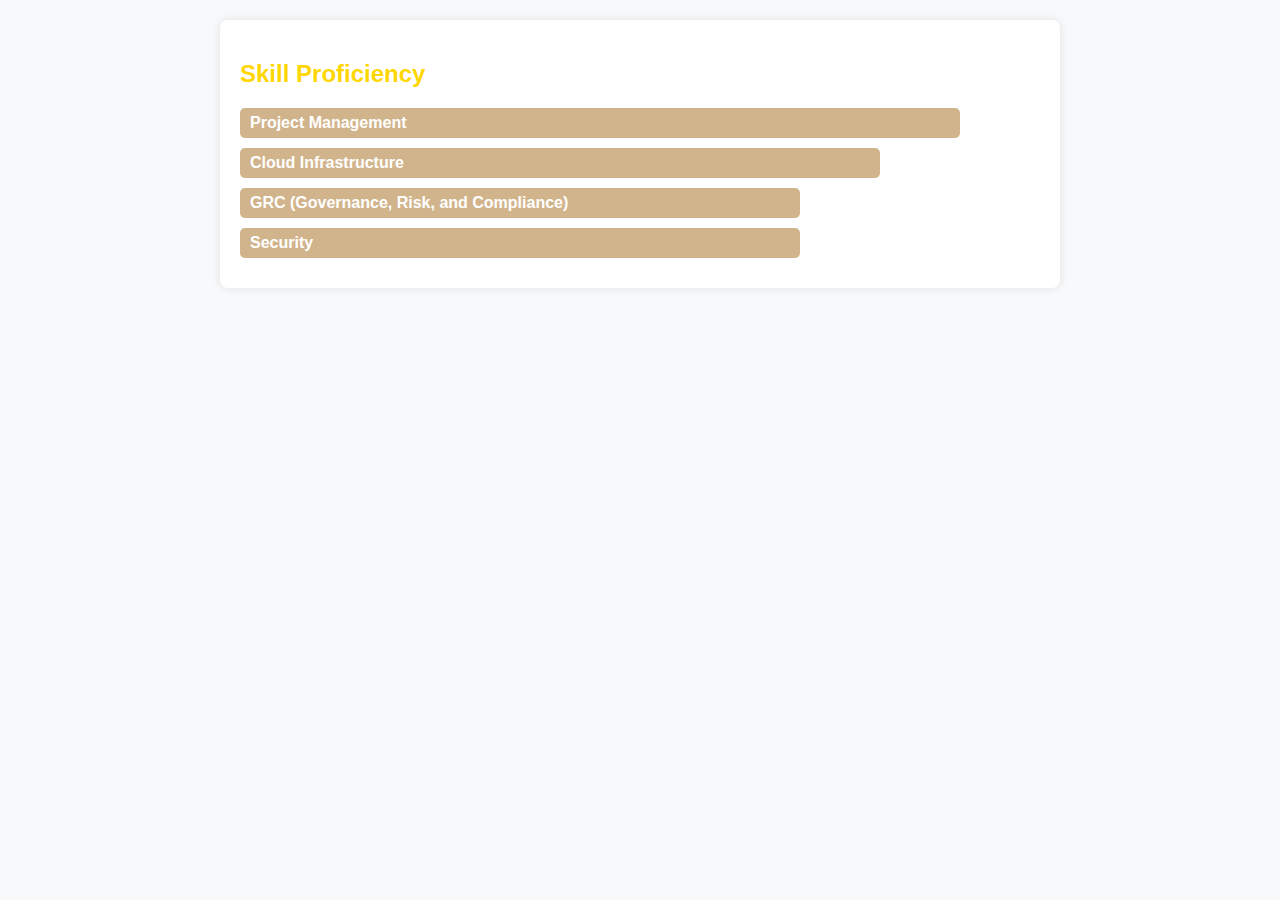
<file: Resume Challenge/a.html>
<!DOCTYPE html>
<html lang="en">

<head>
  <meta charset="UTF-8">
  <meta name="viewport" content="width=device-width, initial-scale=1.0">
  <style>
    body {
      font-family: 'Arial', sans-serif;
      margin: 0;
      padding: 0;
      background-color: #f8f9fa;
      color: #495057;
    }

    main {
      max-width: 800px;
      margin: 0 auto;
      padding: 20px;
      background-color: white;
      border-radius: 8px;
      box-shadow: 0 0 10px rgba(0, 0, 0, 0.1);
      margin-top: 20px;
    }

    h2 {
      color: #ffd700;
    }

    .bar-graph {
      margin-top: 20px;
    }

    .bar {
      height: 30px;
      background-color: #d2b48c;
      margin-bottom: 10px;
      border-radius: 5px;
      position: relative;
    }

    .bar span {
      position: absolute;
      left: 10px;
      top: 50%;
      transform: translateY(-50%);
      color: white;
      font-weight: bold;
    }
  </style>
  <title>Skill Proficiency</title>
</head>

<body>

  <main>
    <h2>Skill Proficiency</h2>

    <div class="bar-graph">
      <div class="bar" style="width: 90%;">
        <span>Project Management</span>
      </div>

      <div class="bar" style="width: 80%;">
        <span>Cloud Infrastructure</span>
      </div>

      <div class="bar" style="width: 70%;">
        <span>GRC (Governance, Risk, and Compliance)</span>
      </div>

      <div class="bar" style="width: 70%;">
        <span>Security</span>
      </div>
    </div>
  </main>

</body>

</html>
</file>
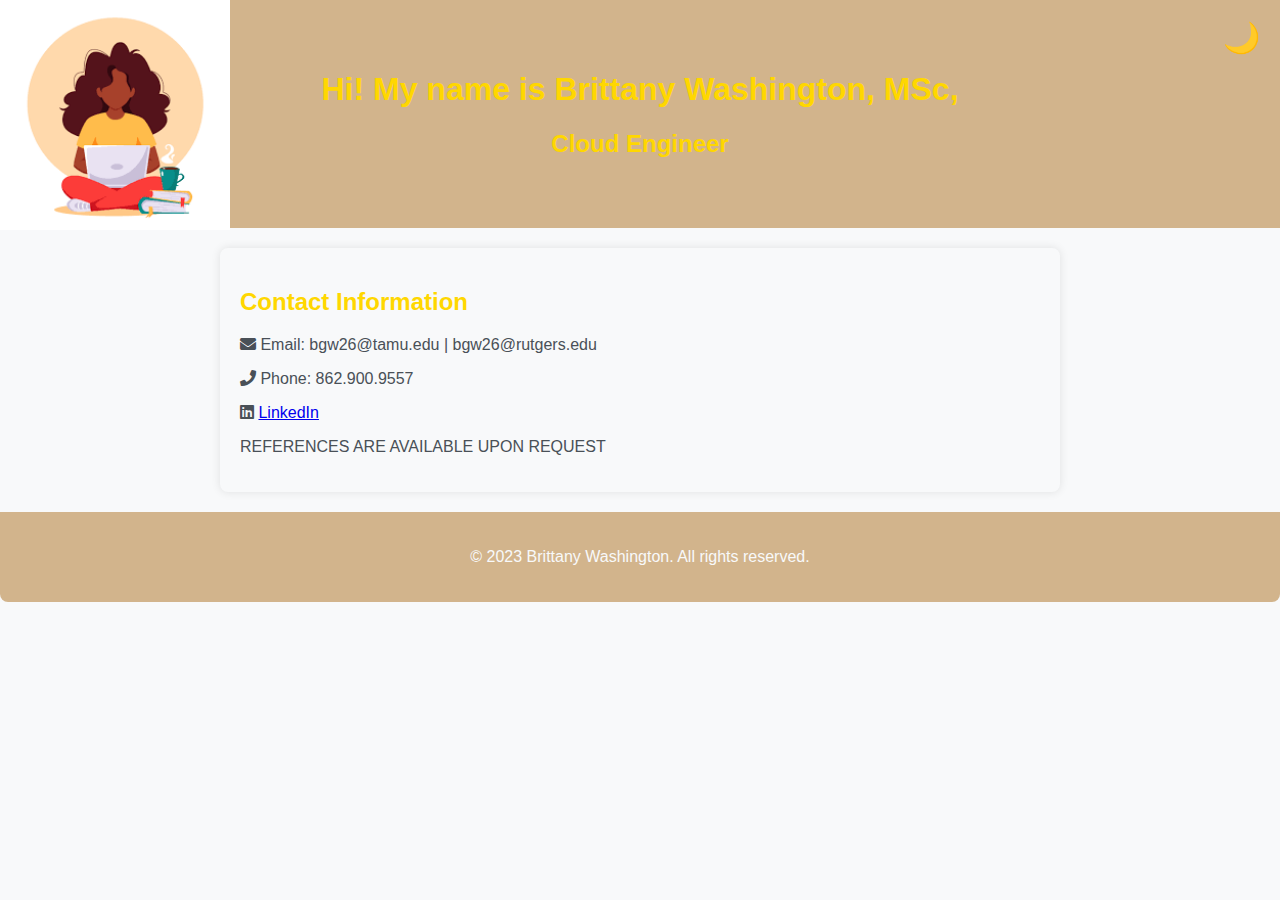
<file: Resume Challenge/edit.html>
<!DOCTYPE html>
<html lang="en">

<head>
  <meta charset="UTF-8">
  <meta name="viewport" content="width=device-width, initial-scale=1.0">
  <link rel="stylesheet" href="https://cdnjs.cloudflare.com/ajax/libs/font-awesome/5.15.4/css/all.min.css">
  <style>
    :root {
      --primary-bg-light: #f8f9fa;
      --primary-bg-dark: #001f3f; /* Dark blue */
      --text-color-light: #495057;
      --text-color-dark: #e5e5e5;
      --accent-color: #d2b48c; /* Tan color */
      --yellow-color: #ffd700; /* Yellow color */
    }

    body {
      font-family: 'Arial', sans-serif;
      margin: 0;
      padding: 0;
      background-color: var(--primary-bg-light);
      color: var(--text-color-light);
      transition: background-color 0.5s, color 0.5s;
      position: relative; /* Set body position to relative */
    }

    .dark-mode body {
      background-color: var(--primary-bg-dark);
      color: var(--text-color-dark);
    }

    header {
      text-align: center;
      padding: 50px 0;
      background-color: var(--accent-color);
      color: var(--primary-bg-light);
      position: relative; /* Set header position to relative */
    }

    h1, h2, h3 {
      color: var(--yellow-color); /* Set text color to yellow */
      z-index: 1; /* Set z-index to make sure text is in front */
    }

    main {
      max-width: 800px;
      margin: 0 auto;
      padding: 20px;
      margin-top: 20px;
      background-color: var(--primary-bg-light);
      border-radius: 8px;
      box-shadow: 0 0 10px rgba(0, 0, 0, 0.1);
      transition: background-color 0.5s;
    }

    .dark-mode main {
      background-color: var(--primary-bg-dark);
      box-shadow: 0 0 10px rgba(255, 255, 255, 0.1);
    }

    footer {
      text-align: center;
      padding: 20px;
      background-color: var(--accent-color);
      color: var(--primary-bg-light);
      border-radius: 0 0 8px 8px;
      margin-top: 20px;
    }

    .dark-mode footer {
      background-color: var(--primary-bg-dark);
    }

    .dark-mode-toggle {
      position: fixed;
      top: 20px;
      right: 20px;
      font-size: 30px; /* Adjust the font size as needed */
      cursor: pointer;
      color: var(--accent-color);
      z-index: 2; /* Set z-index to be in front of the text */
    }

    .dark-mode .dark-mode-toggle {
      color: var(--primary-bg-light);
    }

    .wave-animation {
      position: absolute; /* Set position to absolute */
      top: 0; /* Adjust the top position as needed */
      left: 0; /* Set left to 0 */
      width: 100%; /* Make the image span the entire width */
      text-align: left; /* Align the image to the left */
      z-index: 0; /* Set z-index to be behind the text */
    }

    .wave-animation img {
      width: 230px; /* Adjust the width as needed */
    }
  </style>
  <title>Cloud Resume</title>
</head>

<body>

  <header>
    <h1>Hi! My name is Brittany Washington, MSc, </h1> <!-- Added this line -->
    <h2>Cloud Engineer</h2> <!-- Added this line -->
    <!-- Move the .wave-animation inside header -->
    <div class="wave-animation">
      <img src="images/bg.png" alt="Animated Wave">
    </div>
  </header>

  <main>
    <section>
      <h2>Contact Information</h2>
      <p><i class="fas fa-envelope"></i> Email: bgw26@tamu.edu | bgw26@rutgers.edu</p>
      <p><i class="fas fa-phone"></i> Phone: 862.900.9557</p>
      <p><i class="fab fa-linkedin"></i> <a href="https://www.linkedin.com/in/bgw2023" target="_blank">LinkedIn</a></p>
      <p>REFERENCES ARE AVAILABLE UPON REQUEST</p>
    </section>

    <!-- Rest of your content -->

  </main>

  <!-- Rest of your HTML -->

  <footer>
    <p>&copy; 2023 Brittany Washington. All rights reserved.</p>
  </footer>

  <div class="dark-mode-toggle" onclick="toggleDarkMode()">🌙</div>

  <script>
    function toggleDarkMode() {
      document.body.classList.toggle('dark-mode');
    }
  </script>

</body>

</html>
</file>
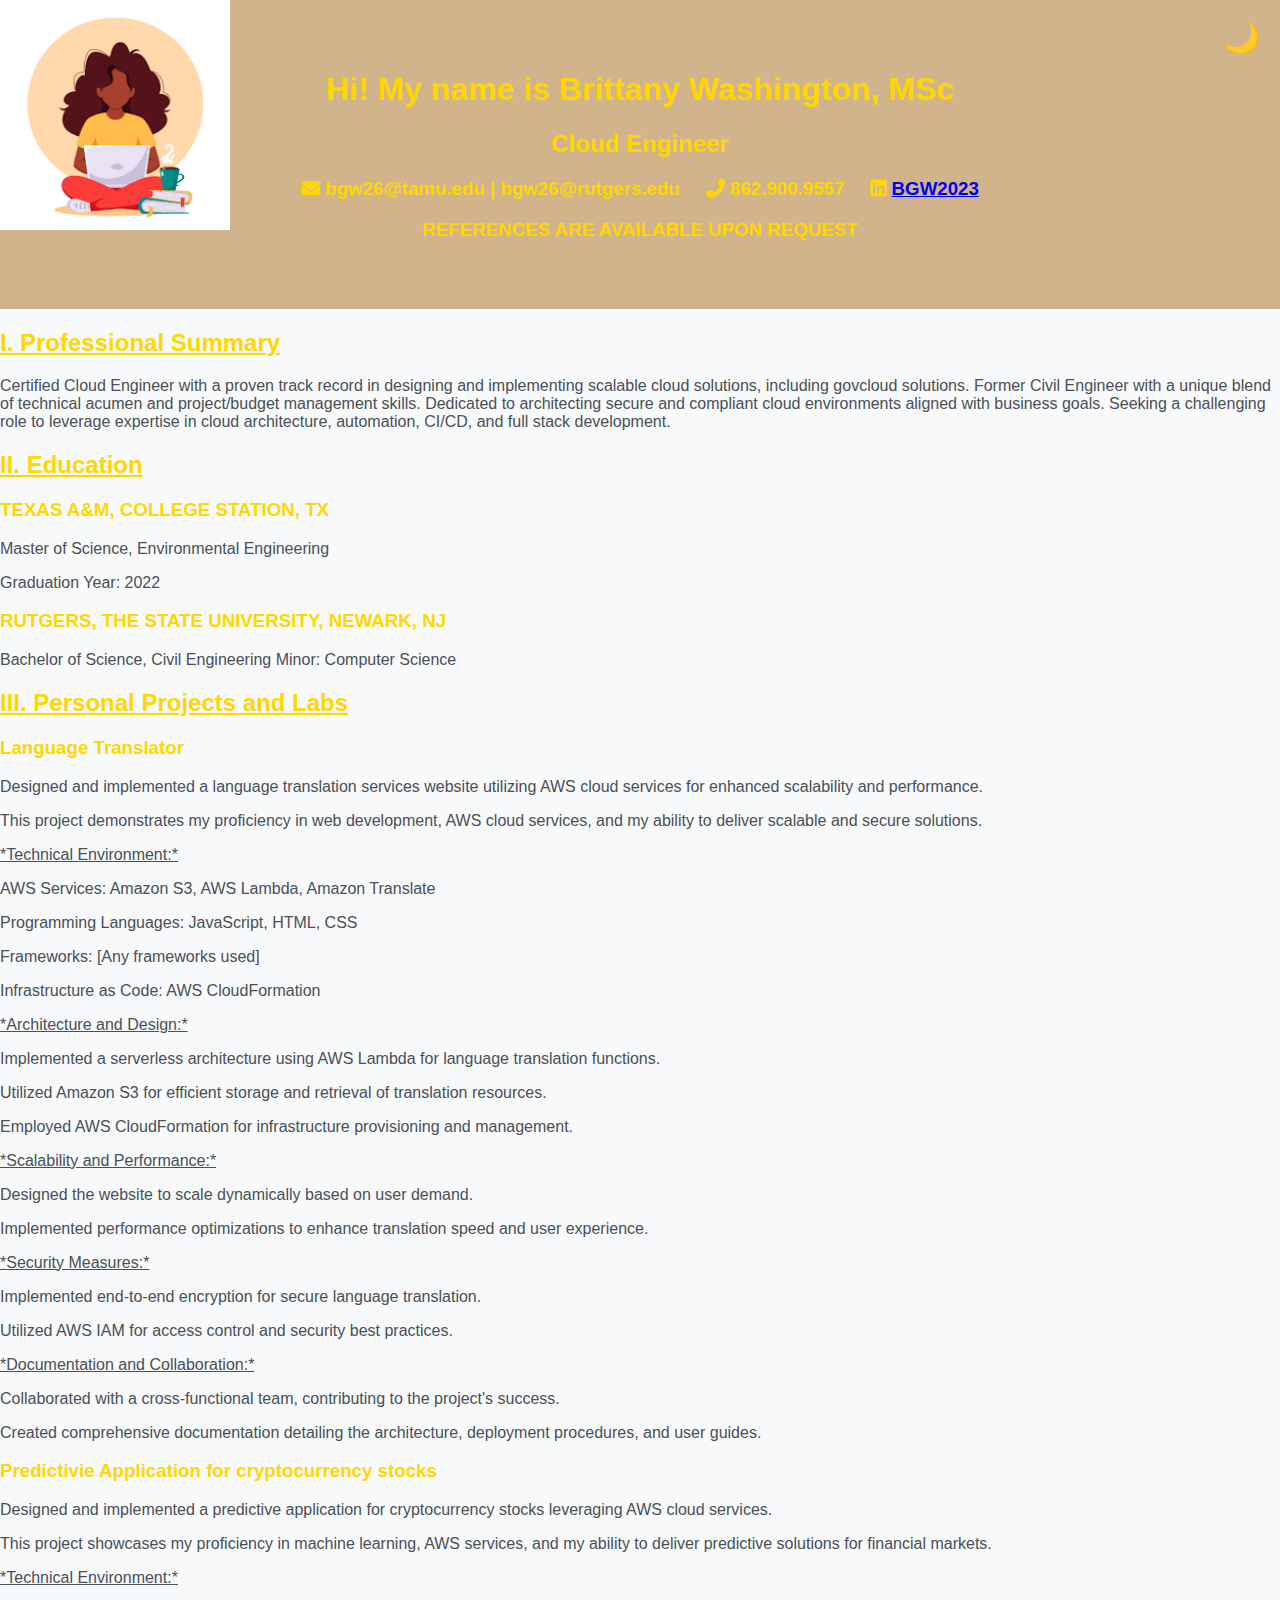
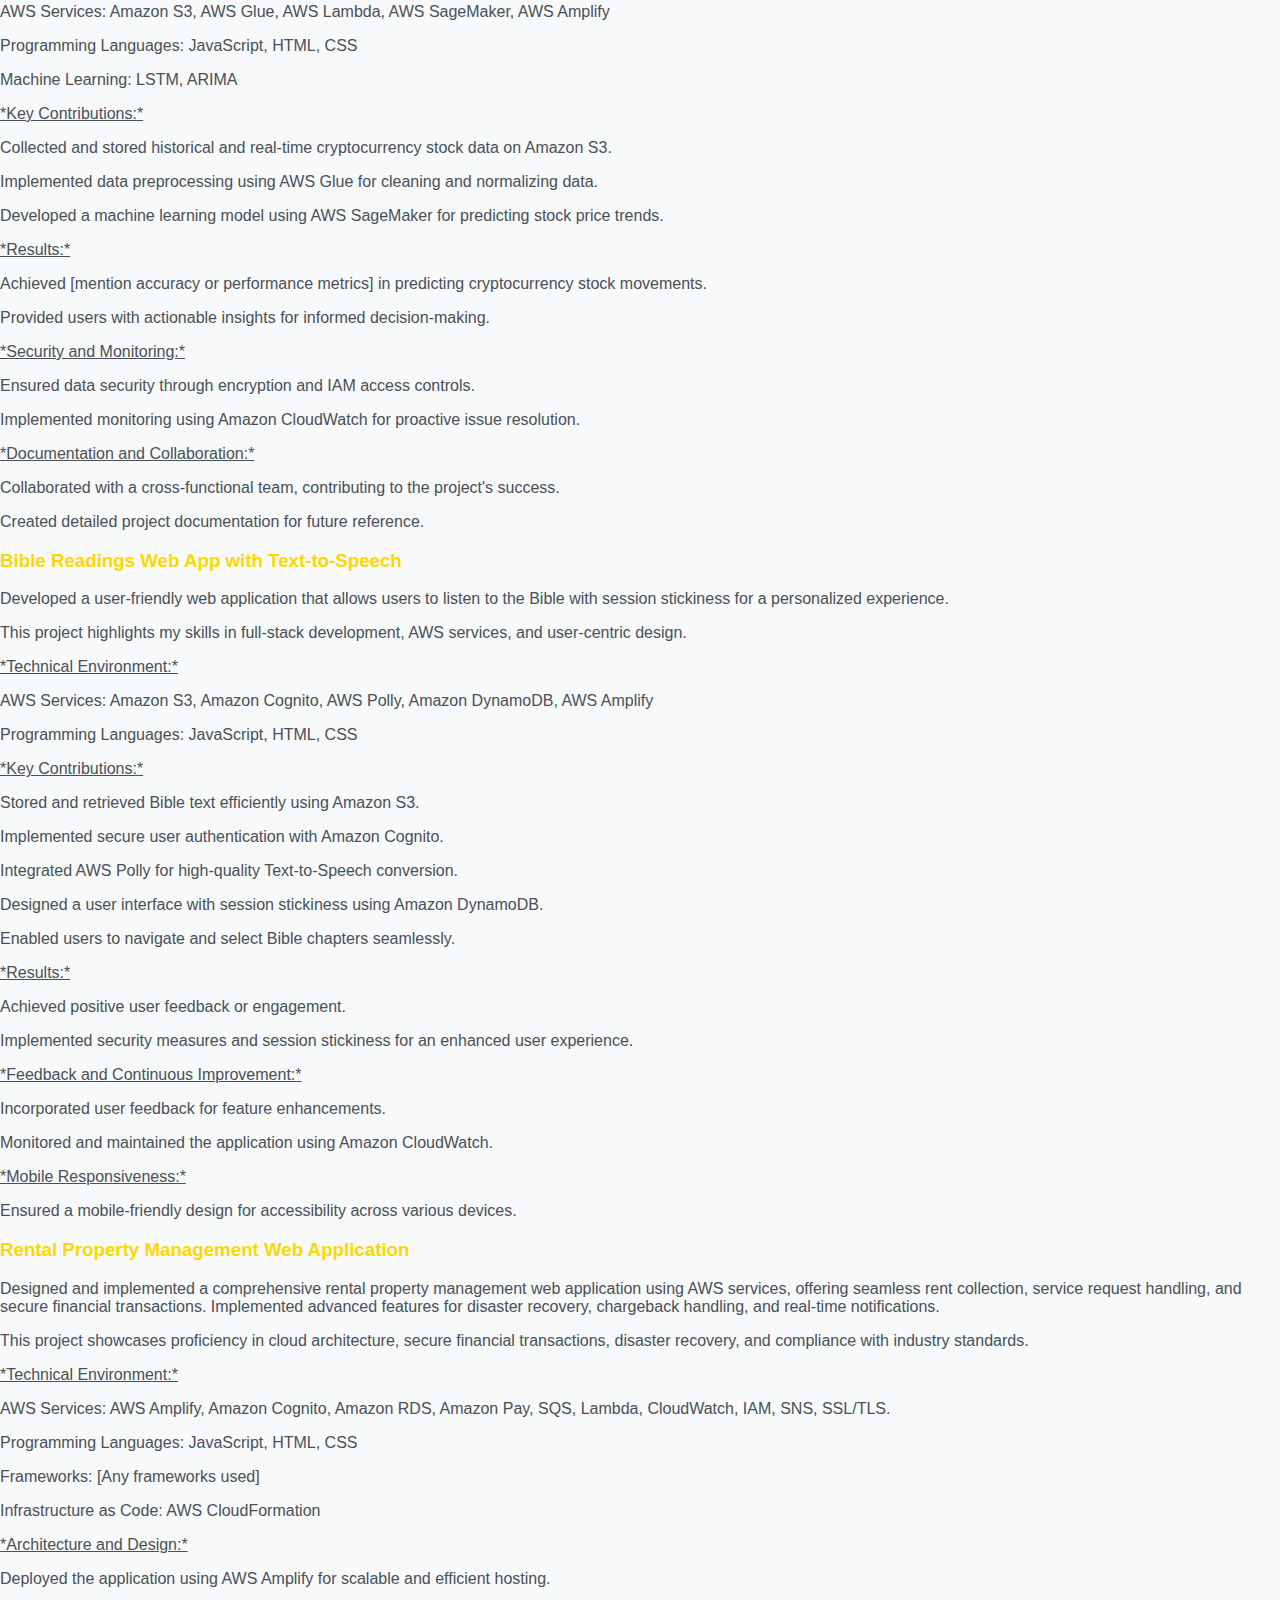
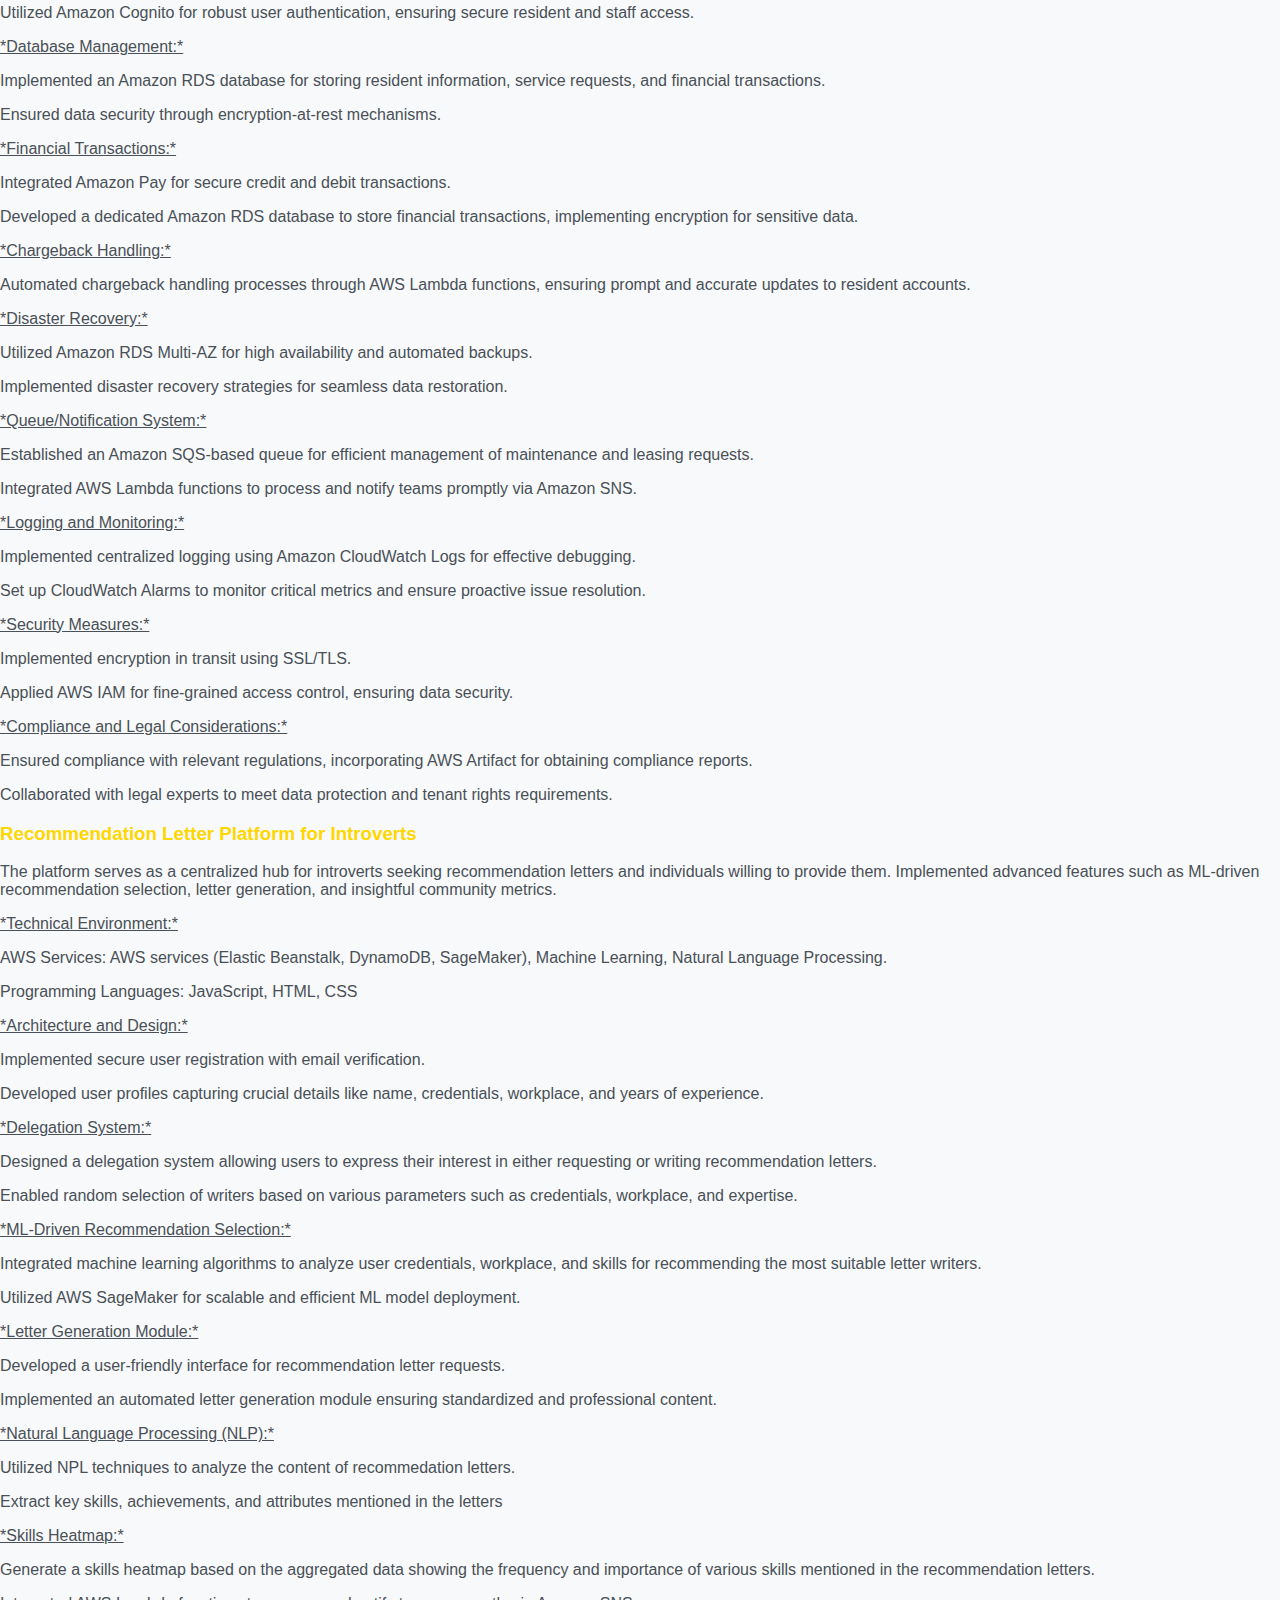
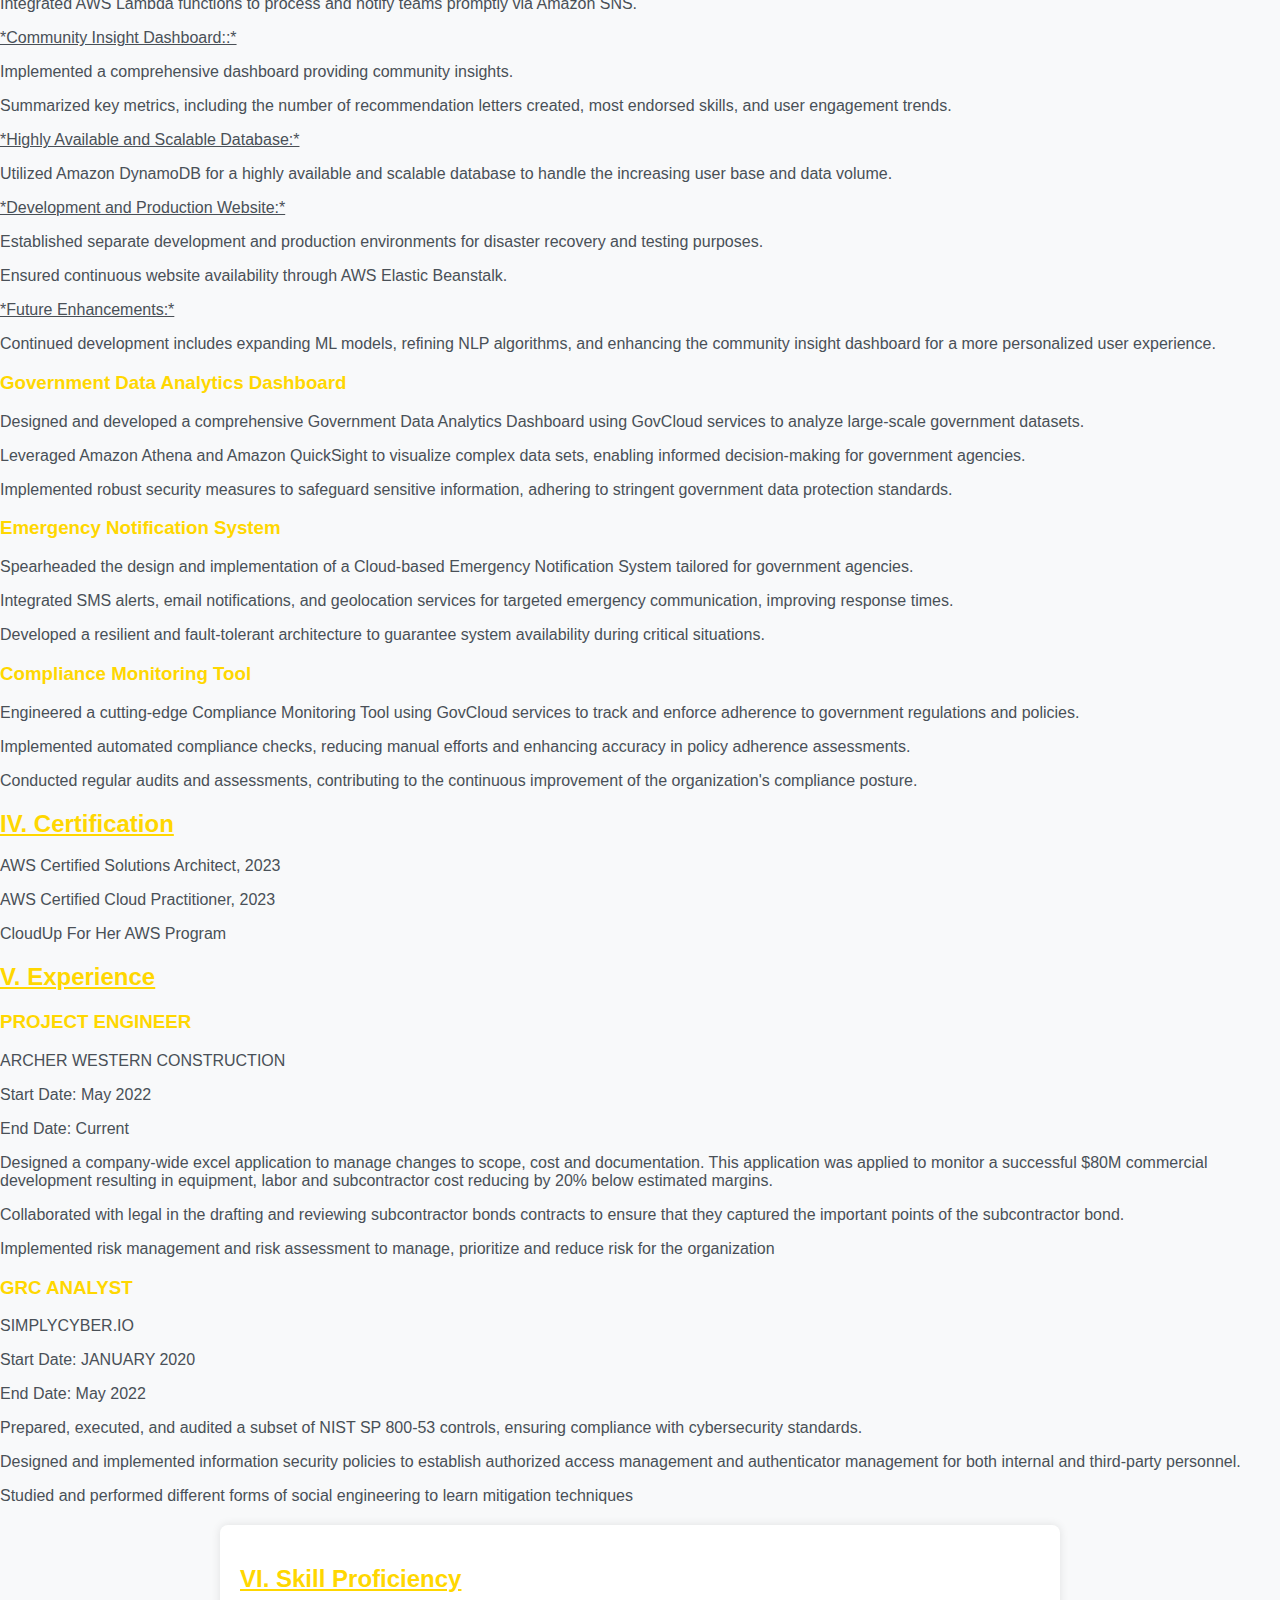
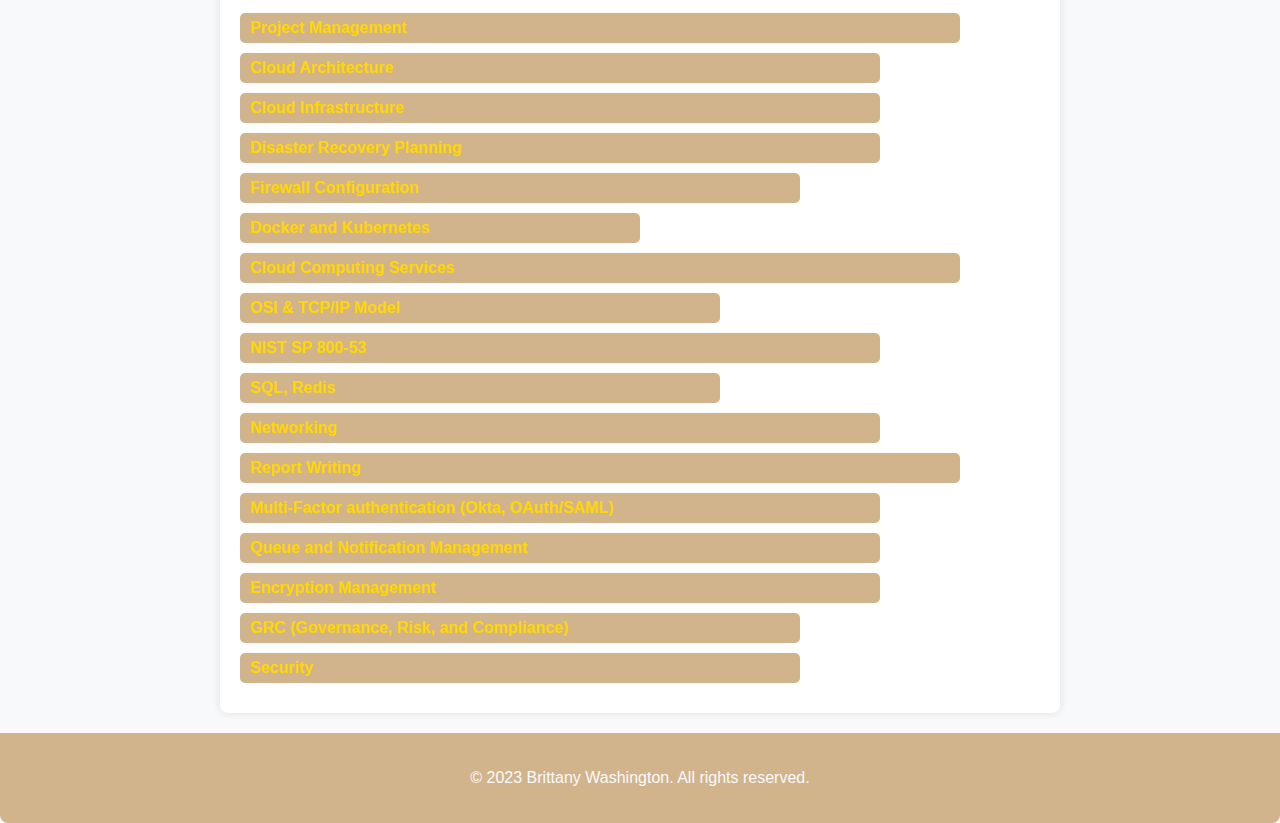
<file: Resume Challenge/GPT.html>
<!DOCTYPE html>
<html lang="en">

<head>
  <meta charset="UTF-8">
  <meta name="viewport" content="width=device-width, initial-scale=1.0">
  <link rel="stylesheet" href="https://cdnjs.cloudflare.com/ajax/libs/font-awesome/5.15.4/css/all.min.css">
  <style>
    :root {
      --primary-bg-light: #f8f9fa;
      --primary-bg-dark: #001f3f; /* Dark blue */
      --text-color-light: #495057;
      --text-color-dark: #e5e5e5;
      --accent-color: #d2b48c; /* Tan color */
      --yellow-color: #ffd700; /* Yellow color */
    }

    body {
      font-family: 'Arial', sans-serif;
      margin: 0;
      padding: 0;
      background-color: var(--primary-bg-light);
      color: var(--text-color-light);
      transition: background-color 0.5s, color 0.5s;
      position: relative; /* Set body position to relative */
    } 

    body.dark-mode {
      background-color: var(--primary-bg-dark);
      color: var(--text-color-dark);
    }

    header {
      text-align: center;
      padding: 50px 0;
      background-color: var(--accent-color);
      color: var(--primary-bg-light);
      position: relative; /* Set header position to relative */
    }

    h1, h2, h3 {
      color: var(--yellow-color); /* Set text color to yellow */
      z-index: 1; /* Set z-index to make sure text is in front */
    }

    main {
      max-width: 800px;
      margin: 0 auto;
      padding: 20px;
      margin-top: 20px;
      background-color: var(--primary-bg-light);
      border-radius: 8px;
      box-shadow: 0 0 10px rgba(0, 0, 0, 0.1);
      transition: background-color 0.5s;
    }

    .dark-mode main {
      background-color: var(--primary-bg-dark);
      box-shadow: 0 0 10px rgba(255, 255, 255, 0.1);
    }

    footer {
      text-align: center;
      padding: 20px;
      background-color: var(--accent-color);
      color: var(--primary-bg-light);
      border-radius: 0 0 8px 8px;
      margin-top: 20px;
    }

    .dark-mode footer {
      background-color: var(--primary-bg-dark);
    }

    .dark-mode-toggle {
      position: fixed;
      top: 20px;
      right: 20px;
      font-size: 30px; /* Adjust the font size as needed */
      cursor: pointer;
      color: var(--accent-color);
      z-index: 2; /* Set z-index to be in front of the text */
    }

    .dark-mode .dark-mode-toggle {
      color: var(--primary-bg-light);
    }

    .wave-animation {
      position: absolute; /* Set position to absolute */
      top: 0; /* Adjust the top position as needed */
      left: 0; /* Set left to 0 */
      width: 100%; /* Make the image span the entire width */
      text-align: left; /* Align the image to the left */
      z-index: 0; /* Set z-index to be behind the text */
    }

    .wave-animation img {
      width: 230px; /* Adjust the width as needed */
    }
  </style>
  <title>Cloud Resume</title>
</head>

<body>

  <header>
    <h1>Hi! My name is Brittany Washington, MSc</h1> <!-- Added this line -->
    <h2>Cloud Engineer</h2> <!-- Added this line -->
    <h3> 
      <i class="fas fa-envelope"></i> bgw26@tamu.edu | bgw26@rutgers.edu &nbsp;&nbsp;&nbsp;
      <i class="fas fa-phone"></i> 862.900.9557 &nbsp;&nbsp;&nbsp;
      <i class="fab fa-linkedin"></i> <a href="https://www.linkedin.com/in/bgw2023" target="_blank">BGW2023</a>
      <p>REFERENCES ARE AVAILABLE UPON REQUEST</p> </h3>
    <!-- Move the .wave-animation inside header -->
    <div class="wave-animation">
      <img src="images/bg.png" alt="Animated Wave">
    </div>
  </header>

  <!-- took this out to place it in my header <main>
    <section>
      <h2>I. Contact Information</h2>
      <i class="fas fa-envelope"></i> bgw26@tamu.edu | bgw26@rutgers.edu &nbsp;&nbsp;&nbsp;
      <i class="fas fa-phone"></i> 862.900.9557 &nbsp;&nbsp;&nbsp;
      <i class="fab fa-linkedin"></i> <a href="https://www.linkedin.com/in/bgw2023" target="_blank">BGW2023</a>
      <p>REFERENCES ARE AVAILABLE UPON REQUEST</p>
    </section><-->

    <section>
      <h2><u> I. Professional Summary</u></h2>
      <p>Certified Cloud Engineer with a proven track record in designing and implementing scalable cloud solutions, including govcloud solutions. Former Civil Engineer with a unique blend of technical acumen and project/budget management skills. Dedicated to architecting secure and compliant cloud environments aligned with business goals. Seeking a challenging role to leverage expertise in cloud architecture, automation, CI/CD, and full stack development.</p>
    </section>

    <section>
      <h2><u>II. Education</u></h2>
      <h3>TEXAS A&M, COLLEGE STATION, TX</h3>
      <p>Master of Science, Environmental Engineering  </p>
      <p>Graduation Year: 2022
        <h3>RUTGERS, THE STATE UNIVERSITY, NEWARK, NJ </h3>
          <p>Bachelor of Science, Civil Engineering Minor: Computer Science</p>
       
      </p>
    </section>

    <section>
      <h2><u>III. Personal Projects and Labs</u></h2>
      <h3>Language Translator</h3>
      <p>Designed and implemented a language translation services website utilizing AWS cloud services for enhanced scalability and performance.</p>
      <p2>This project demonstrates my proficiency in web development, AWS cloud services, and my ability to deliver scalable and secure solutions.</p2>
      <p><u>*Technical Environment:*</u></p>
      <p>AWS Services: Amazon S3, AWS Lambda, Amazon Translate</p>
      <p> Programming Languages: JavaScript, HTML, CSS</p>
      <p> Frameworks: [Any frameworks used]</p>
      <p>Infrastructure as Code: AWS CloudFormation</p> 

      <p><u>*Architecture and Design:*</u></p>
      <p>Implemented a serverless architecture using AWS Lambda for language translation functions.</p>  
      <p>Utilized Amazon S3 for efficient storage and retrieval of translation resources.</p>  
      <p>Employed AWS CloudFormation for infrastructure provisioning and management.</p>  

      <p><u>*Scalability and Performance:*</u></p>
      <p>Designed the website to scale dynamically based on user demand.</p>  
      <p>Implemented performance optimizations to enhance translation speed and user experience.</p>  
      
      <p><u>*Security Measures:*</u></p>
      <p>Implemented end-to-end encryption for secure language translation.</p>  
      <p>Utilized AWS IAM for access control and security best practices.</p>  
      
      <p><u>*Documentation and Collaboration:*</u></p>
      <p>Collaborated with a cross-functional team, contributing to the project's success.</p>  
      <p>Created comprehensive documentation detailing the architecture, deployment procedures, and user guides.</p>  
        </p>

        <h3>Predictivie Application for cryptocurrency stocks </h3>
        <p>Designed and implemented a predictive application for cryptocurrency stocks leveraging AWS cloud services.</p>
        <p2> This project showcases my proficiency in machine learning, AWS services, and my ability to deliver predictive solutions for financial markets.</p2>
        <p><u>*Technical Environment:*</u></p>
        <p>AWS Services: Amazon S3, AWS Glue, AWS Lambda, AWS SageMaker, AWS Amplify</p>
        <p> Programming Languages: JavaScript, HTML, CSS</p>
        <p> Machine Learning: LSTM, ARIMA</p>
         
  
        <p><u>*Key Contributions:*</u></p>
        <p>Collected and stored historical and real-time cryptocurrency stock data on Amazon S3.</p>  
        <p>Implemented data preprocessing using AWS Glue for cleaning and normalizing data.</p>  
        <p>Developed a machine learning model using AWS SageMaker for predicting stock price trends.</p>  
  
        <p><u>*Results:*</u></p>
        <p>Achieved [mention accuracy or performance metrics] in predicting cryptocurrency stock movements.</p>  
        <p>Provided users with actionable insights for informed decision-making.</p>  
        
        <p><u>*Security and Monitoring:*</u></p>
        <p>Ensured data security through encryption and IAM access controls.</p>  
        <p>Implemented monitoring using Amazon CloudWatch for proactive issue resolution.</p>  
        
        <p><u>*Documentation and Collaboration:*</u></p>
        <p>Collaborated with a cross-functional team, contributing to the project's success.</p>  
        <p>Created detailed project documentation for future reference.</p>  

        <h3>Bible Readings Web App with Text-to-Speech</h3>
        <p>Developed a user-friendly web application that allows users to listen to the Bible with session stickiness for a personalized experience.</p>
        <p2>This project highlights my skills in full-stack development, AWS services, and user-centric design.</p2>
        <p><u>*Technical Environment:*</u></p>
        <p>AWS Services: Amazon S3, Amazon Cognito, AWS Polly, Amazon DynamoDB, AWS Amplify</p>
        <p> Programming Languages: JavaScript, HTML, CSS</p>
        
        <p><u>*Key Contributions:*</u></p>
        <p>Stored and retrieved Bible text efficiently using Amazon S3.</p>  
        <p>Implemented secure user authentication with Amazon Cognito.</p>  
        <p>Integrated AWS Polly for high-quality Text-to-Speech conversion.</p>  
        <p>Designed a user interface with session stickiness using Amazon DynamoDB.</p>
        <p>Enabled users to navigate and select Bible chapters seamlessly.</p>
  
        <p><u>*Results:*</u></p>
        <p>Achieved positive user feedback or engagement.</p>  
        <p>Implemented security measures and session stickiness for an enhanced user experience.</p>  
        
        <p><u>*Feedback and Continuous Improvement:*</u></p>
        <p>Incorporated user feedback for feature enhancements.</p>  
        <p>Monitored and maintained the application using Amazon CloudWatch.</p>  
        
        <p><u>*Mobile Responsiveness:*</u></p>
        <p>Ensured a mobile-friendly design for accessibility across various devices.</p>  
        
        <h3>Rental Property Management Web Application</h3>
      <p>Designed and implemented a comprehensive rental property management web application using AWS services, offering seamless rent collection, service request handling, and secure financial transactions. Implemented advanced features for disaster recovery, chargeback handling, and real-time notifications.</p>
      <p2>This project showcases proficiency in cloud architecture, secure financial transactions, disaster recovery, and compliance with industry standards.</p2>
      
      <p><u>*Technical Environment:*</u></p>
      <p>AWS Services: AWS Amplify, Amazon Cognito, Amazon RDS, Amazon Pay, SQS, Lambda, CloudWatch, IAM, SNS, SSL/TLS.</p>
      <p> Programming Languages: JavaScript, HTML, CSS</p>
      <p> Frameworks: [Any frameworks used]</p>
      <p>Infrastructure as Code: AWS CloudFormation</p> 

      <p><u>*Architecture and Design:*</u></p>
      <p>Deployed the application using AWS Amplify for scalable and efficient hosting.</p>  
      <p>Utilized Amazon Cognito for robust user authentication, ensuring secure resident and staff access.</p>   

      <p><u>*Database Management:*</u></p>
      <p>Implemented an Amazon RDS database for storing resident information, service requests, and financial transactions.</p>  
      <p>Ensured data security through encryption-at-rest mechanisms.</p>  
      
      <p><u>*Financial Transactions:*</u></p>
      <p>Integrated Amazon Pay for secure credit and debit transactions.</p>  
      <p>Developed a dedicated Amazon RDS database to store financial transactions, implementing encryption for sensitive data.</p>  
      
      <p><u>*Chargeback Handling:*</u></p>
      <p>Automated chargeback handling processes through AWS Lambda functions, ensuring prompt and accurate updates to resident accounts.</p>  
      
      <p><u>*Disaster Recovery:*</u></p>
      <p>Utilized Amazon RDS Multi-AZ for high availability and automated backups.</p>  
      <p>Implemented disaster recovery strategies for seamless data restoration.</p>   

      <p><u>*Queue/Notification System:*</u></p>
      <p>Established an Amazon SQS-based queue for efficient management of maintenance and leasing requests.</p>  
      <p>Integrated AWS Lambda functions to process and notify teams promptly via Amazon SNS.</p>   

      <p><u>*Logging and Monitoring:*</u></p>
      <p>Implemented centralized logging using Amazon CloudWatch Logs for effective debugging.</p>  
      <p>Set up CloudWatch Alarms to monitor critical metrics and ensure proactive issue resolution.</p>   

      <p><u>*Security Measures:*</u></p>
      <p>Implemented encryption in transit using SSL/TLS.</p>  
      <p>Applied AWS IAM for fine-grained access control, ensuring data security.</p>   

      <p><u>*Compliance and Legal Considerations:*</u></p>
      <p>Ensured compliance with relevant regulations, incorporating AWS Artifact for obtaining compliance reports.</p>  
      <p>Collaborated with legal experts to meet data protection and tenant rights requirements.</p>   

      <h3>Recommendation Letter Platform for Introverts</h3>
      <p>The platform serves as a centralized hub for introverts seeking recommendation letters and individuals willing to provide them. Implemented advanced features such as ML-driven recommendation selection, letter generation, and insightful community metrics.</p>
      
      <p><u>*Technical Environment:*</u></p>
      <p>AWS Services: AWS services (Elastic Beanstalk, DynamoDB, SageMaker), Machine Learning, Natural Language Processing.</p>
      <p> Programming Languages: JavaScript, HTML, CSS</p>
      
      <p><u>*Architecture and Design:*</u></p>
      <p>Implemented secure user registration with email verification.</p>  
      <p>Developed user profiles capturing crucial details like name, credentials, workplace, and years of experience.</p>   

      <p><u>*Delegation System:*</u></p>
      <p>Designed a delegation system allowing users to express their interest in either requesting or writing recommendation letters.</p>  
      <p>Enabled random selection of writers based on various parameters such as credentials, workplace, and expertise.</p>  
      
      <p><u>*ML-Driven Recommendation Selection:*</u></p>
      <p>Integrated machine learning algorithms to analyze user credentials, workplace, and skills for recommending the most suitable letter writers.</p>  
      <p>Utilized AWS SageMaker for scalable and efficient ML model deployment.</p>  
      
      <p><u>*Letter Generation Module:*</u></p>
      <p>Developed a user-friendly interface for recommendation letter requests.</p>  
      <p>Implemented an automated letter generation module ensuring standardized and professional content.</p>
      
      <p><u>*Natural Language Processing (NLP):*</u></p>
      <p>Utilized NPL techniques to analyze the content of recommedation letters.</p>  
      <p>Extract key skills, achievements, and attributes mentioned in the letters</p>   

      <p><u>*Skills Heatmap:*</u></p>
      <p>Generate a skills heatmap based on the aggregated data showing the frequency and importance of various skills mentioned in the recommendation letters.</p>  
      <p>Integrated AWS Lambda functions to process and notify teams promptly via Amazon SNS.</p>   

      <p><u>*Community Insight Dashboard::*</u></p>
      <p>Implemented a comprehensive dashboard providing community insights.</p>  
      <p>Summarized key metrics, including the number of recommendation letters created, most endorsed skills, and user engagement trends.</p>   

      <p><u>*Highly Available and Scalable Database:*</u></p>
      <p> Utilized Amazon DynamoDB for a highly available and scalable database to handle the increasing user base and data volume.</p>

      <p><u>*Development and Production Website:*</u></p>
      <p>Established separate development and production environments for disaster recovery and testing purposes.</p>  
      <p>Ensured continuous website availability through AWS Elastic Beanstalk.</p>   

      <p><u>*Future Enhancements:*</u></p>
      <p>Continued development includes expanding ML models, refining NLP algorithms, and enhancing the community insight dashboard for a more personalized user experience.</p>  

      <h3>Government Data Analytics Dashboard</h3>
      <p>Designed and developed a comprehensive Government Data Analytics Dashboard using GovCloud services to analyze large-scale government datasets.</p>
    
      <p>Leveraged Amazon Athena and Amazon QuickSight to visualize complex data sets, enabling informed decision-making for government agencies.</p>
      <p>Implemented robust security measures to safeguard sensitive information, adhering to stringent government data protection standards.</p>
     
      <h3>Emergency Notification System</h3>
      <p>Spearheaded the design and implementation of a Cloud-based Emergency Notification System tailored for government agencies.</p>
      <p>Integrated SMS alerts, email notifications, and geolocation services for targeted emergency communication, improving response times.</p>
      <p>Developed a resilient and fault-tolerant architecture to guarantee system availability during critical situations.</p>
     
      <h3>Compliance Monitoring Tool</h3>
      <p>Engineered a cutting-edge Compliance Monitoring Tool using GovCloud services to track and enforce adherence to government regulations and policies.</p>
      <p>Implemented automated compliance checks, reducing manual efforts and enhancing accuracy in policy adherence assessments.</p>
      <p>Conducted regular audits and assessments, contributing to the continuous improvement of the organization's compliance posture.</p>
     
    </section>

    <section>
      <h2><u>IV. Certification</u></h2>
      <p>AWS Certified Solutions Architect, 2023</p>
      <p>AWS Certified Cloud Practitioner, 2023</p>
      <p>CloudUp For Her AWS Program</p>
    </section>

    <section>
      <h2><u>V. Experience</u></h2>
      <h3>PROJECT ENGINEER</h3>
      <p>ARCHER WESTERN CONSTRUCTION</p>
      <p>Start Date: May 2022</p>
      <p>End Date: Current</p>
      <p>Designed a company-wide excel application to manage changes to scope, cost and documentation.
        This application was applied to monitor a successful $80M commercial development resulting in equipment, labor and subcontractor cost reducing by 20% below estimated margins. </p>
        <p>Collaborated with legal in the drafting and reviewing subcontractor bonds contracts to ensure that they captured the important points of the subcontractor bond.</p>
        <p>Implemented risk management and risk assessment to manage, prioritize and reduce risk for the organization</p>

        </p>
    </section>

    <section>
      <h3>GRC ANALYST</h3>
      <p>SIMPLYCYBER.IO</p>
      <p>Start Date: JANUARY 2020</p>
      <p>End Date: May 2022</p>
      <p>Prepared, executed, and audited a subset of NIST SP 800-53 controls, ensuring compliance with cybersecurity standards.
        <p>Designed and implemented information security policies to establish authorized access management and authenticator management for both internal and third-party personnel.</p>
        <P> Studied and performed different forms of social engineering to learn mitigation techniques</P>
        </p>
    </section>

  </main>


  <head>
    <meta charset="UTF-8">
    <meta name="viewport" content="width=device-width, initial-scale=1.0">
    <style>
      body {
        font-family: 'Arial', sans-serif;
        margin: 0;
        padding: 0;
        background-color: #f8f9fa;
        color: #495057;
      }
  
      main {
        max-width: 800px;
        margin: 0 auto;
        padding: 20px;
        background-color: white;
        border-radius: 8px;
        box-shadow: 0 0 10px rgba(0, 0, 0, 0.1);
        margin-top: 20px;
      }
  
      h2 {
        color: #ffd700;
      }
  
      .bar-graph {
        margin-top: 20px;
      }
  
      .bar {
        height: 30px;
        background-color: #d2b48c;
        margin-bottom: 10px;
        border-radius: 5px;
        position: relative;
      }
  
      .bar span {
        position: absolute;
        left: 10px;
        top: 50%;
        transform: translateY(-50%);
        color: #ffd700;
        font-weight: bold;
      }
    </style>
    <title>Skill Proficiency</title>
  </head>
  
  <body>
  
    <main>
      <h2><u>VI. Skill Proficiency</u></h2>
  
      <div class="bar-graph">
        <div class="bar" style="width: 90%;">
          <span>Project Management</span>
        </div>
  
        <div class="bar" style="width: 80%;">
          <span>Cloud Architecture</span>
        </div>

        <div class="bar" style="width: 80%;">
          <span>Cloud Infrastructure</span>
        </div>

        <div class="bar" style="width: 80%;">
          <span>Disaster Recovery Planning</span>
        </div>

        <div class="bar" style="width: 70%;">
          <span>Firewall Configuration</span>
        </div>

        <div class="bar" style="width: 50%;">
          <span>Docker and Kubernetes</span>
        </div>

        <div class="bar" style="width: 90%;">
          <span>Cloud Computing Services</span>
        </div>

        <div class="bar" style="width: 60%;">
          <span> OSI & TCP/IP Model</span>
        </div>

        <div class="bar" style="width: 80%;">
          <span> NIST SP 800-53</span>
        </div>

        <div class="bar" style="width: 60%;">
          <span>SQL, Redis</span>
        </div>

        <div class="bar" style="width: 80%;">
          <span>Networking</span>
        </div>

        <div class="bar" style="width: 90%;">
          <span>Report Writing</span>
        </div>

        <div class="bar" style="width: 80%;">
          <span>Multi-Factor authentication (Okta, OAuth/SAML)</span>
        </div>

        <div class="bar" style="width: 80%;">
          <span>Queue and Notification Management</span>
        </div>

        <div class="bar" style="width: 80%;">
          <span>Encryption Management</span>
        </div>

        <div class="bar" style="width: 70%;">
          <span>GRC (Governance, Risk, and Compliance)</span>
        </div>
  
        <div class="bar" style="width: 70%;">
          <span>Security</span>
        </div>
      </div>
    </main>
  
  </body>
  
  </html>
  


  <footer>
    <p>&copy; 2023 Brittany Washington. All rights reserved.</p>
  </footer>

  <div class="dark-mode-toggle" onclick="toggleDarkMode()">🌙</div>

  <script>
    function toggleDarkMode() {
      document.body.classList.toggle('dark-mode');
    }
  </script>

</body>

</html>
</file>
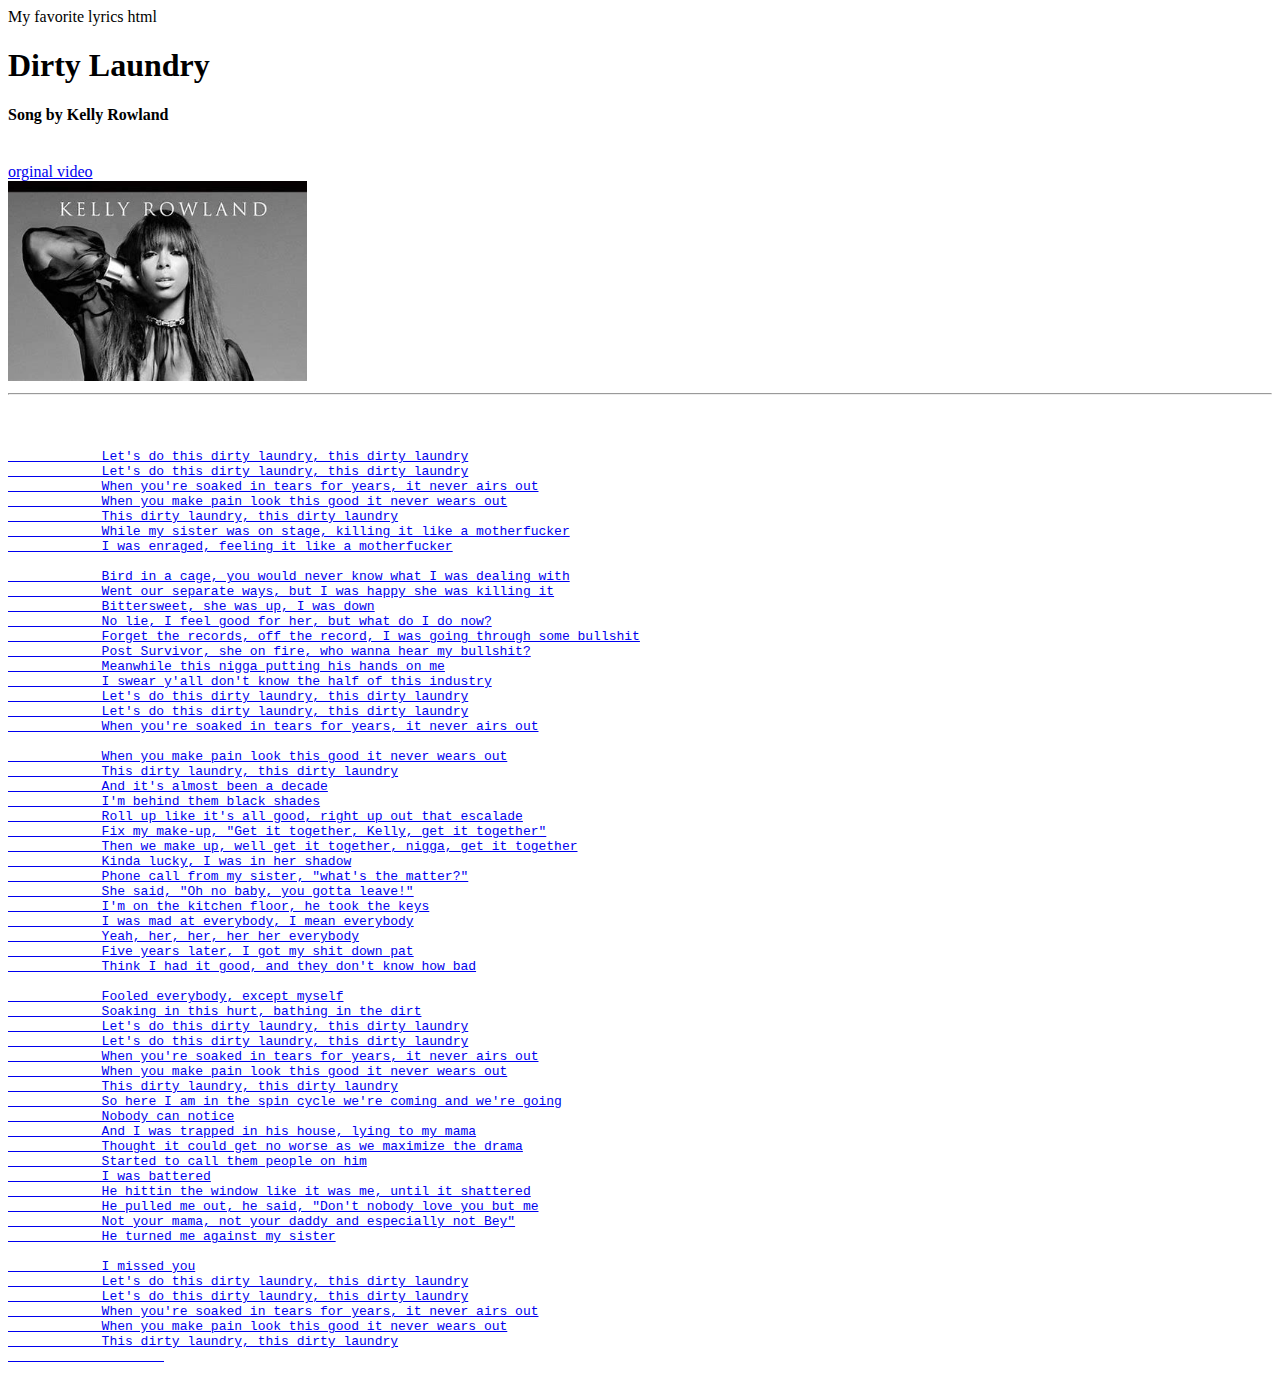
<file: Resume Challenge/LYRICS.HTML>
<!DOCTYPE html>
<html>
    <head>My favorite lyrics html</head>
    <!--this is practice for creating my own website-->
    <title>My favorite lyrics-</title>
    <body>
        <h1>Dirty Laundry </h1>
        <h4>Song by Kelly Rowland</h4>
        <br>
        <a href="https://www.bing.com/videos/riverview/relatedvideo?q=dirty+laundry+kelly+rowland&mid=CA0DA25DC8F4042579C7CA0DA25DC8F4042579C7&FORM=VIRE">
            orginal video
<br>
        </a>
        <a href="https://www.bing.com/videos/riverview/relatedvideo?q=dirty+laundry+kelly+rowland&mid=CA0DA25DC8F4042579C7CA0DA25DC8F4042579C7&FORM=VIRE">
        <img src="images/OIP.jpg"
        height="200"
        alt="album art cover">
        
       
        <hr>
        <br>
        
        <pre>

            Let's do this dirty laundry, this dirty laundry
            Let's do this dirty laundry, this dirty laundry
            When you're soaked in tears for years, it never airs out
            When you make pain look this good it never wears out
            This dirty laundry, this dirty laundry
            While my sister was on stage, killing it like a motherfucker
            I was enraged, feeling it like a motherfucker

            Bird in a cage, you would never know what I was dealing with
            Went our separate ways, but I was happy she was killing it
            Bittersweet, she was up, I was down
            No lie, I feel good for her, but what do I do now?
            Forget the records, off the record, I was going through some bullshit
            Post Survivor, she on fire, who wanna hear my bullshit?
            Meanwhile this nigga putting his hands on me
            I swear y'all don't know the half of this industry
            Let's do this dirty laundry, this dirty laundry
            Let's do this dirty laundry, this dirty laundry
            When you're soaked in tears for years, it never airs out

            When you make pain look this good it never wears out
            This dirty laundry, this dirty laundry
            And it's almost been a decade
            I'm behind them black shades
            Roll up like it's all good, right up out that escalade
            Fix my make-up, "Get it together, Kelly, get it together"
            Then we make up, well get it together, nigga, get it together
            Kinda lucky, I was in her shadow
            Phone call from my sister, "what's the matter?"
            She said, "Oh no baby, you gotta leave!"
            I'm on the kitchen floor, he took the keys
            I was mad at everybody, I mean everybody
            Yeah, her, her, her her everybody
            Five years later, I got my shit down pat
            Think I had it good, and they don't know how bad

            Fooled everybody, except myself
            Soaking in this hurt, bathing in the dirt
            Let's do this dirty laundry, this dirty laundry
            Let's do this dirty laundry, this dirty laundry
            When you're soaked in tears for years, it never airs out
            When you make pain look this good it never wears out
            This dirty laundry, this dirty laundry
            So here I am in the spin cycle we're coming and we're going
            Nobody can notice
            And I was trapped in his house, lying to my mama
            Thought it could get no worse as we maximize the drama
            Started to call them people on him
            I was battered
            He hittin the window like it was me, until it shattered
            He pulled me out, he said, "Don't nobody love you but me
            Not your mama, not your daddy and especially not Bey"
            He turned me against my sister

            I missed you
            Let's do this dirty laundry, this dirty laundry
            Let's do this dirty laundry, this dirty laundry
            When you're soaked in tears for years, it never airs out
            When you make pain look this good it never wears out
            This dirty laundry, this dirty laundry
                    </pre>
                </body>
            </html>
</file>
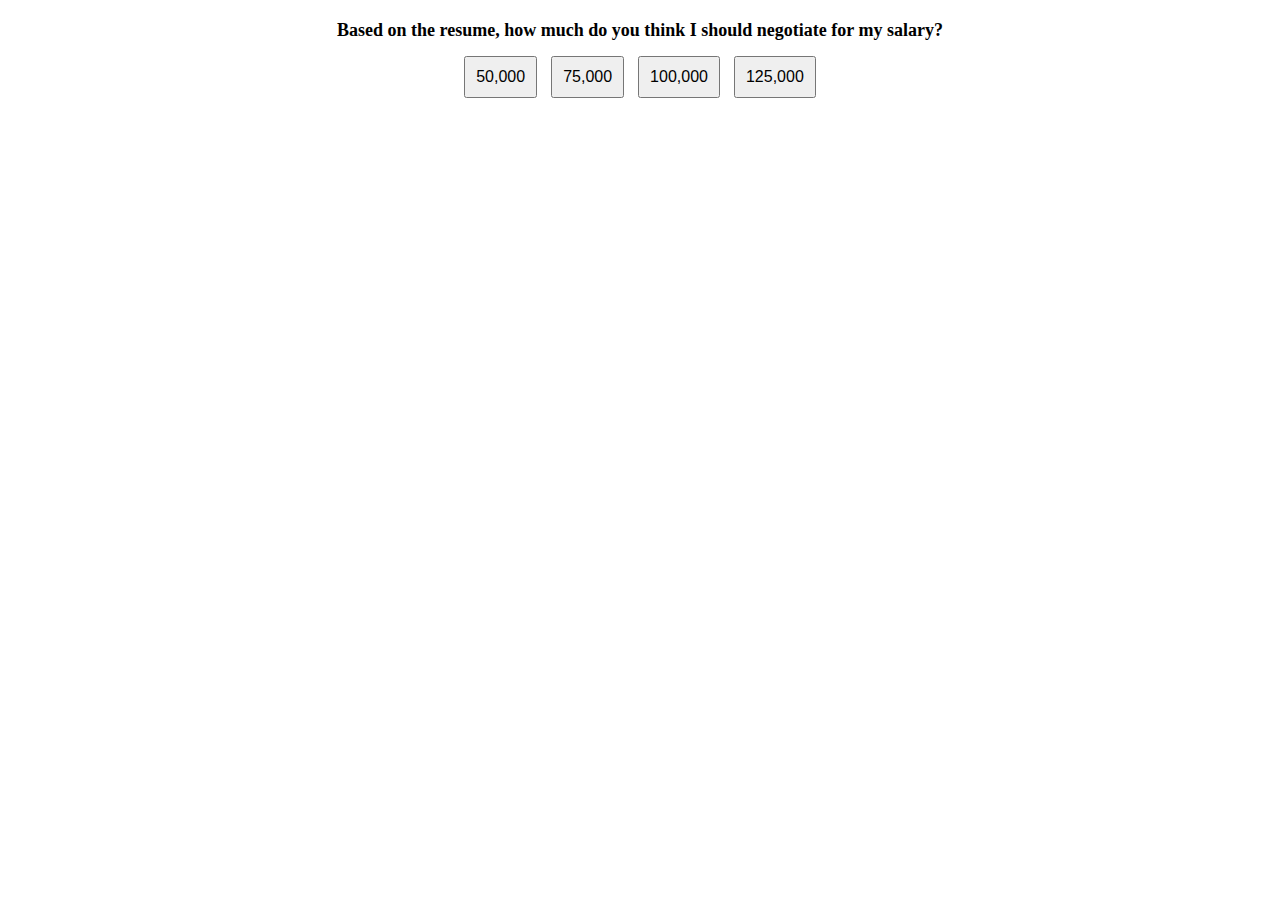
<file: Resume Challenge/question.html>
<!DOCTYPE html>
<html lang="en">

<head>
    <meta charset="UTF-8">
    <meta name="viewport" content="width=device-width, initial-scale=1.0">
    <style>
        /* Your existing styles go here */

        .survey-container {
            text-align: center;
            margin-top: 20px;
        }

        .survey-question {
            font-size: 18px;
            margin-bottom: 10px;
        }

        .survey-options button {
            font-size: 16px;
            margin: 5px;
            padding: 10px;
            cursor: pointer;
        }
    </style>
    <title>Your Website</title>
</head>

<body>

  <!-- Your existing HTML content goes here -->

  <!-- Survey Section -->
  <div class="survey-container">
    <h3 class="survey-question">Based on the resume, how much do you think I should negotiate for my salary?</h3>
    <div class="survey-options">
      <button onclick="submitSurvey(50000)">50,000</button>
      <button onclick="submitSurvey(75000)">75,000</button>
      <button onclick="submitSurvey(100000)">100,000</button>
      <button onclick="submitSurvey(125000)">125,000</button>
    </div>
  </div>

  <!-- Survey JavaScript -->
  <script>
    function submitSurvey(salary) {
      alert('Thank you for your response! Your suggested salary: $' + salary);
      // You can also send this data to your server for further analysis
    }
  </script>

  <!-- Your existing JavaScript code goes here -->

</body>

</html>
</file>
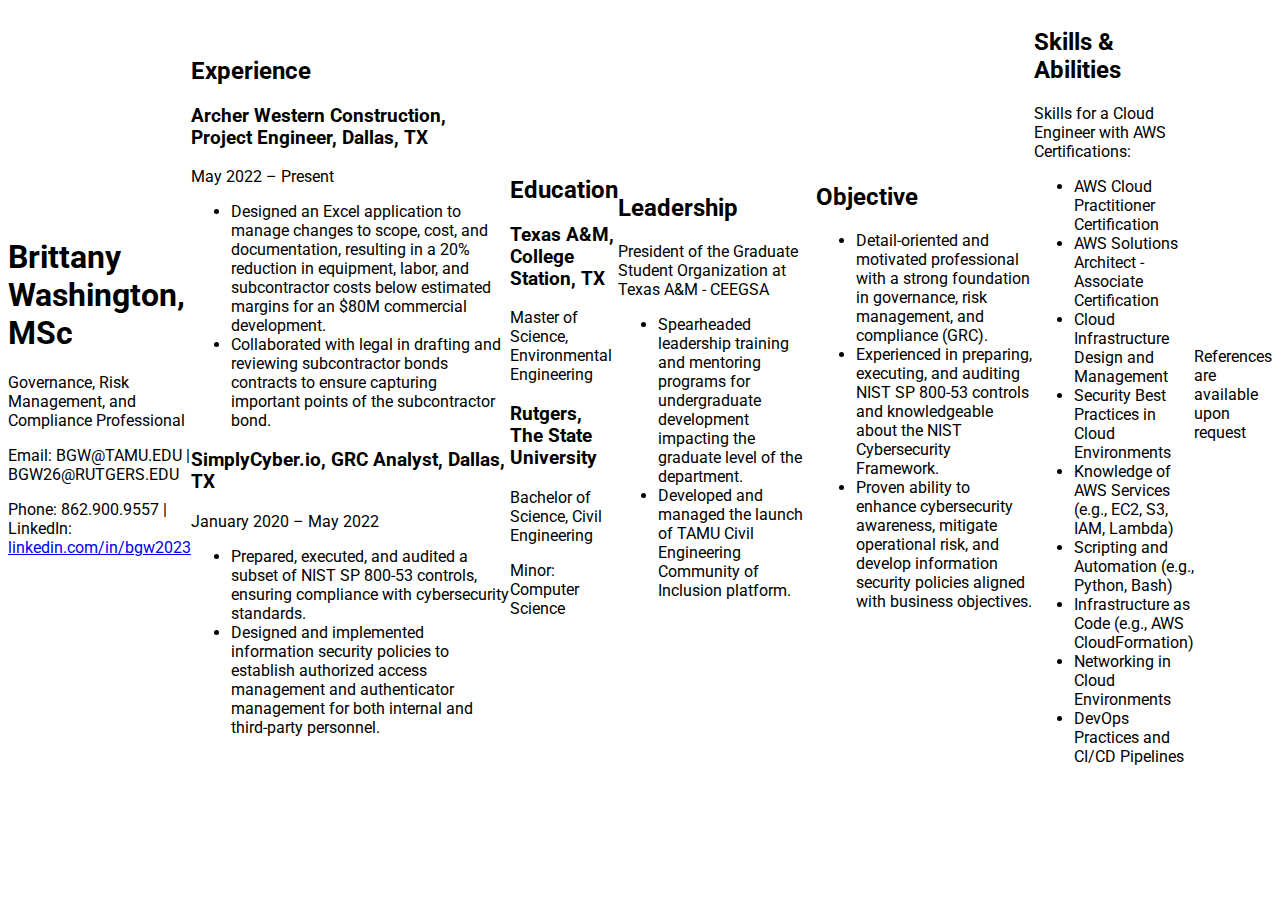
<file: Resume Challenge/resume.html>
<!DOCTYPE html>
<html lang="en">
<head>
  <meta charset="UTF-8">
  <meta name="viewport" content="width=device-width, initial-scale=1.0">
  <link rel="stylesheet" href="styles.css">
  <title>Brittany Washington - Resume</title>
</head>
<body>

  <header>
    <h1>Brittany Washington, MSc</h1>
    <p class="subtitle">Governance, Risk Management, and Compliance Professional</p>
    <p>Email: BGW@TAMU.EDU | BGW26@RUTGERS.EDU</p>
    <p>Phone: 862.900.9557 | LinkedIn: <a href="https://www.linkedin.com/in/bgw2023" target="_blank">linkedin.com/in/bgw2023</a></p>
  </header>

  <section id="experience">
    <h2>Experience</h2>
    <div class="job">
      <h3>Archer Western Construction, Project Engineer, Dallas, TX</h3>
      <p>May 2022 – Present</p>
      <ul>
        <li>Designed an Excel application to manage changes to scope, cost, and documentation, resulting in a 20% reduction in equipment, labor, and subcontractor costs below estimated margins for an $80M commercial development.</li>
        <li>Collaborated with legal in drafting and reviewing subcontractor bonds contracts to ensure capturing important points of the subcontractor bond.</li>
      </ul>
    </div>
    
    <div class="job">
      <h3>SimplyCyber.io, GRC Analyst, Dallas, TX</h3>
      <p>January 2020 – May 2022</p>
      <ul>
        <li>Prepared, executed, and audited a subset of NIST SP 800-53 controls, ensuring compliance with cybersecurity standards.</li>
        <li>Designed and implemented information security policies to establish authorized access management and authenticator management for both internal and third-party personnel.</li>
      </ul>
    </div>
  </section>

  <section id="education">
    <h2>Education</h2>
    <div class="degree">
      <h3>Texas A&M, College Station, TX</h3>
      <p>Master of Science, Environmental Engineering</p>
    </div>

    <div class="degree">
      <h3>Rutgers, The State University</h3>
      <p>Bachelor of Science, Civil Engineering</p>
      <p>Minor: Computer Science</p>
    </div>
  </section>

  <section id="leadership">
    <h2>Leadership</h2>
    <p>President of the Graduate Student Organization at Texas A&M - CEEGSA</p>
    <ul>
      <li>Spearheaded leadership training and mentoring programs for undergraduate development impacting the graduate level of the department.</li>
      <li>Developed and managed the launch of TAMU Civil Engineering Community of Inclusion platform.</li>
    </ul>
  </section>

  <section id="objective">
    <h2>Objective</h2>
    <ul>
      <li>Detail-oriented and motivated professional with a strong foundation in governance, risk management, and compliance (GRC).</li>
      <li>Experienced in preparing, executing, and auditing NIST SP 800-53 controls and knowledgeable about the NIST Cybersecurity Framework.</li>
      <li>Proven ability to enhance cybersecurity awareness, mitigate operational risk, and develop information security policies aligned with business objectives.</li>
    </ul>
  </section>

  <section id="skills">
    <h2>Skills & Abilities</h2>
    <p>Skills for a Cloud Engineer with AWS Certifications:</p>
    <ul>
      <li>AWS Cloud Practitioner Certification</li>
      <li>AWS Solutions Architect - Associate Certification</li>
      <li>Cloud Infrastructure Design and Management</li>
      <li>Security Best Practices in Cloud Environments</li>
      <li>Knowledge of AWS Services (e.g., EC2, S3, IAM, Lambda)</li>
      <li>Scripting and Automation (e.g., Python, Bash)</li>
      <li>Infrastructure as Code (e.g., AWS CloudFormation)</li>
      <li>Networking in Cloud Environments</li>
      <li>DevOps Practices and CI/CD Pipelines</li>
    </ul>
  </section>

  <footer>
    <p>References are available upon request</p>
  </footer>

</body>
</html>
</file>
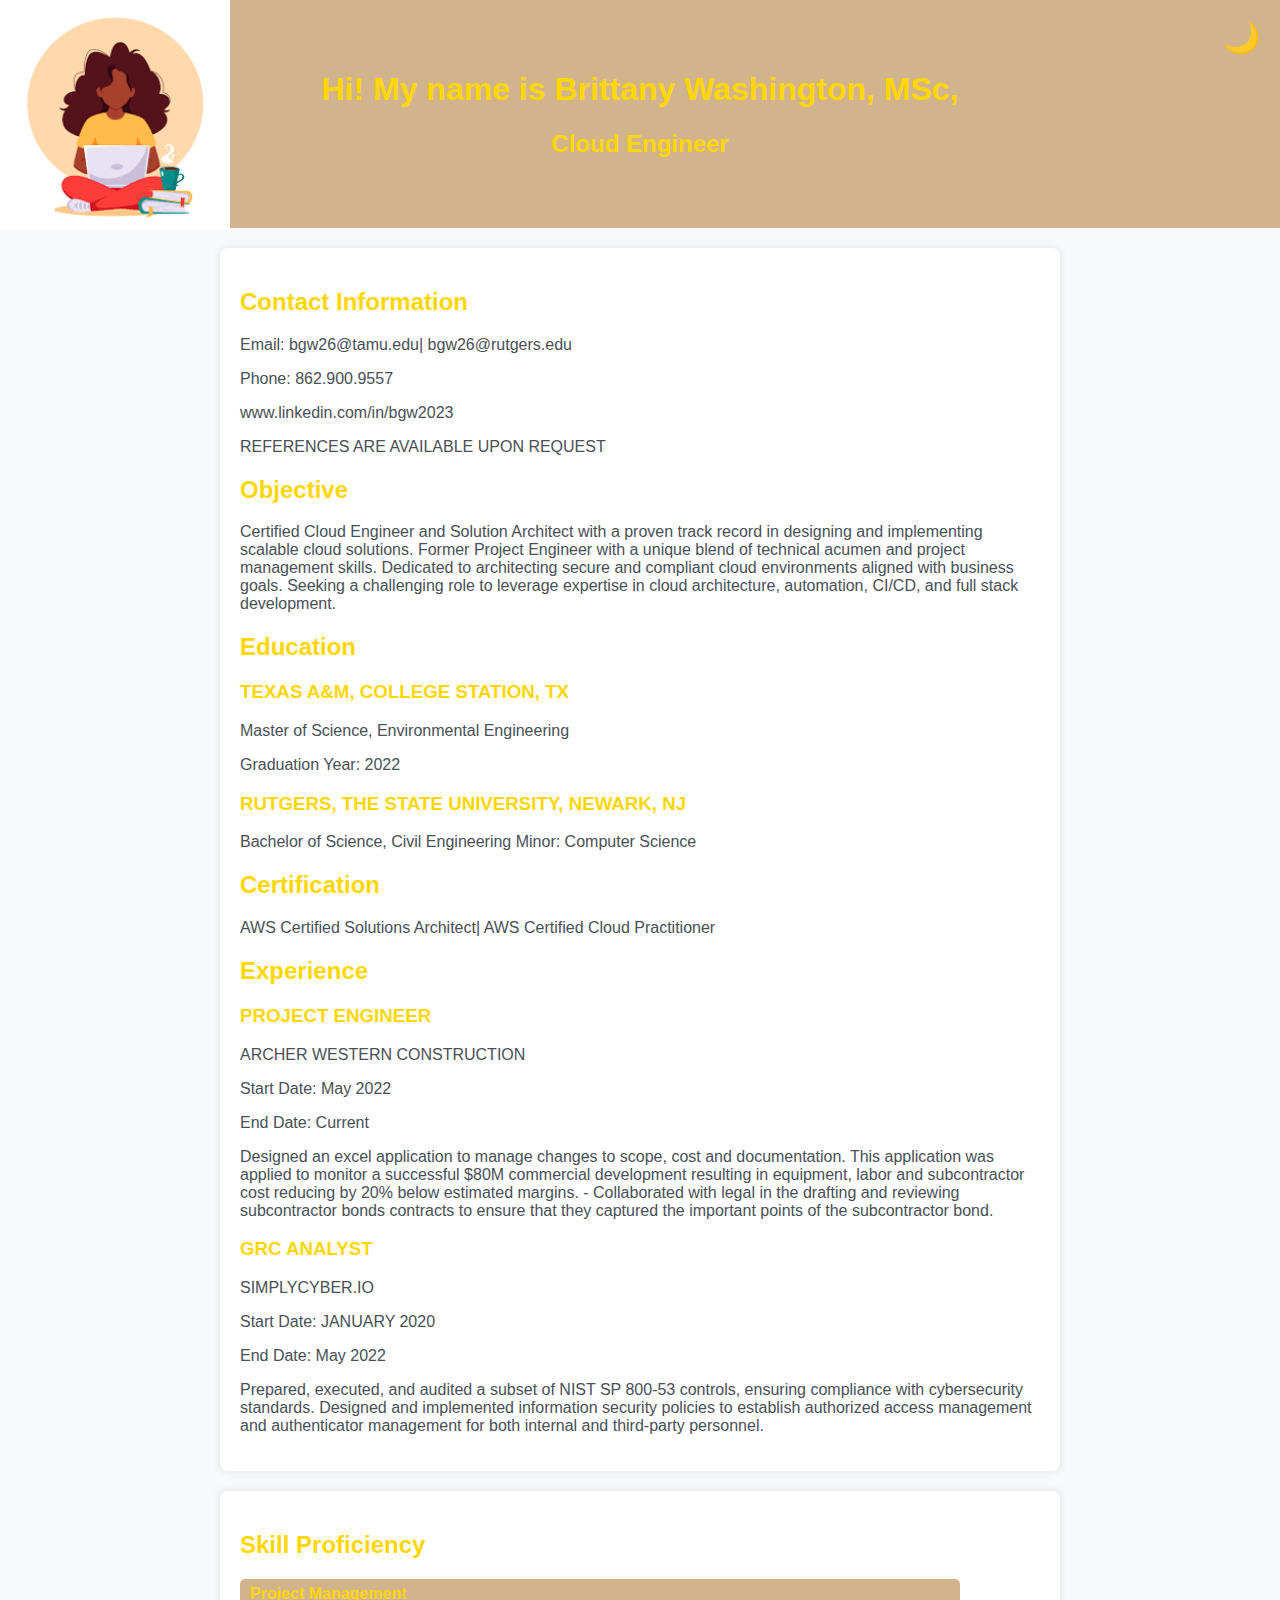
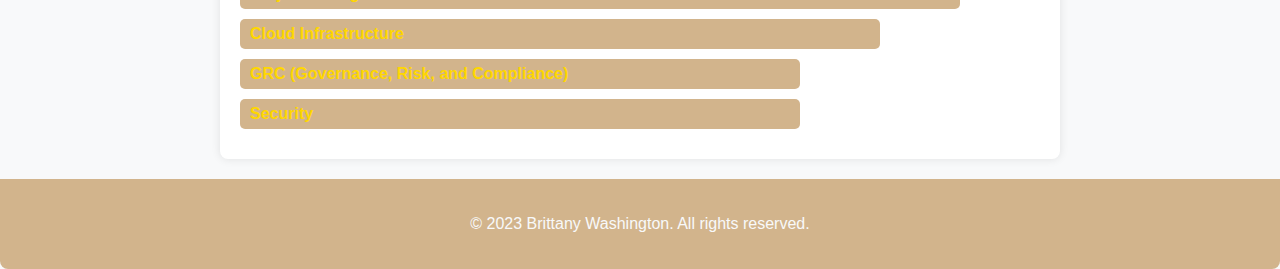
<file: Resume Challenge/resume2.html>
<!DOCTYPE html>
<html lang="en">

<head>
  <meta charset="UTF-8">
  <meta name="viewport" content="width=device-width, initial-scale=1.0">
  <style>
    :root {
      --primary-bg-light: #f8f9fa;
      --primary-bg-dark: #001f3f; /* Dark blue */
      --text-color-light: #495057;
      --text-color-dark: #e5e5e5;
      --accent-color: #d2b48c; /* Tan color */
      --yellow-color: #ffd700; /* Yellow color */
    }

    body {
      font-family: 'Arial', sans-serif;
      margin: 0;
      padding: 0;
      background-color: var(--primary-bg-light);
      color: var(--text-color-light);
      transition: background-color 0.5s, color 0.5s;
      position: relative; /* Set body position to relative */
    }

    .dark-mode body {
      background-color: var(--primary-bg-dark);
      color: var(--text-color-dark);
    }

    header {
      text-align: center;
      padding: 50px 0;
      background-color: var(--accent-color);
      color: var(--primary-bg-light);
      position: relative; /* Set header position to relative */
    }

    h1, h2, h3 {
      color: var(--yellow-color); /* Set text color to yellow */
      z-index: 1; /* Set z-index to make sure text is in front */
    }

    main {
      max-width: 800px;
      margin: 0 auto;
      padding: 20px;
      margin-top: 20px;
      background-color: var(--primary-bg-light);
      border-radius: 8px;
      box-shadow: 0 0 10px rgba(0, 0, 0, 0.1);
      transition: background-color 0.5s;
    }

    .dark-mode main {
      background-color: var(--primary-bg-dark);
      box-shadow: 0 0 10px rgba(255, 255, 255, 0.1);
    }

    footer {
      text-align: center;
      padding: 20px;
      background-color: var(--accent-color);
      color: var(--primary-bg-light);
      border-radius: 0 0 8px 8px;
      margin-top: 20px;
    }

    .dark-mode footer {
      background-color: var(--primary-bg-dark);
    }

    .dark-mode-toggle {
      position: fixed;
      top: 20px;
      right: 20px;
      font-size: 30px; /* Adjust the font size as needed */
      cursor: pointer;
      color: var(--accent-color);
      z-index: 2; /* Set z-index to be in front of the text */
    }

    .dark-mode .dark-mode-toggle {
      color: var(--primary-bg-light);
    }

    .wave-animation {
      position: absolute; /* Set position to absolute */
      top: 0; /* Adjust the top position as needed */
      left: 0; /* Set left to 0 */
      width: 100%; /* Make the image span the entire width */
      text-align: left; /* Align the image to the left */
      z-index: 0; /* Set z-index to be behind the text */
    }

    .wave-animation img {
      width: 230px; /* Adjust the width as needed */
    }
  </style>
  <title>Cloud Resume</title>
</head>

<body>

  <header>
    <h1>Hi! My name is Brittany Washington, MSc, </h1> <!-- Added this line -->
    <h2>Cloud Engineer</h2> <!-- Added this line -->
    <!-- Move the .wave-animation inside header -->
    <div class="wave-animation">
      <img src="images/bg.png" alt="Animated Wave">
    </div>
  </header>

  <main>
    <section>
      <h2>Contact Information</h2>
      <p>Email: bgw26@tamu.edu| bgw26@rutgers.edu</p>
      <p>Phone: 862.900.9557</p>
      <p>www.linkedin.com/in/bgw2023</p>
      <p>REFERENCES ARE AVAILABLE UPON REQUEST</p>
    </section>

    <section>
      <h2>Objective</h2>
      <p>Certified Cloud Engineer and Solution Architect with a proven track record in designing and implementing scalable cloud solutions. Former Project Engineer with a unique blend of technical acumen and project management skills. Dedicated to architecting secure and compliant cloud environments aligned with business goals. Seeking a challenging role to leverage expertise in cloud architecture, automation, CI/CD, and full stack development.</p>
    </section>

    <section>
      <h2>Education</h2>
      <h3>TEXAS A&M, COLLEGE STATION, TX</h3>
      <p>Master of Science, Environmental Engineering  </p>
      <p>Graduation Year: 2022
        <h3>RUTGERS, THE STATE UNIVERSITY, NEWARK, NJ </h3>
          <p>Bachelor of Science, Civil Engineering Minor: Computer Science</p>
       
      </p>
    </section>

    <section>
      <h2>Certification</h2>
      <p>AWS Certified Solutions Architect| AWS Certified Cloud Practitioner</p> 
    </section>

    <section>
      <h2>Experience</h2>
      <h3>PROJECT ENGINEER</h3>
      <p>ARCHER WESTERN CONSTRUCTION</p>
      <p>Start Date: May 2022</p>
      <p>End Date: Current</p>
      <p>Designed an excel application to manage changes to scope, cost and documentation.
        This application was applied to monitor a successful $80M commercial development resulting in equipment, labor and subcontractor cost reducing by 20% below estimated margins.
        -	Collaborated with legal in the drafting and reviewing subcontractor bonds contracts to ensure that they captured the important points of the subcontractor bond.
        </p>
    </section>

    <section>
      <h3>GRC ANALYST</h3>
      <p>SIMPLYCYBER.IO</p>
      <p>Start Date: JANUARY 2020</p>
      <p>End Date: May 2022</p>
      <p>Prepared, executed, and audited a subset of NIST SP 800-53 controls, ensuring compliance with cybersecurity standards.
        Designed and implemented information security policies to establish authorized access management and authenticator management for both internal and third-party personnel.
        </p>
    </section>

  </main>


  <head>
    <meta charset="UTF-8">
    <meta name="viewport" content="width=device-width, initial-scale=1.0">
    <style>
      body {
        font-family: 'Arial', sans-serif;
        margin: 0;
        padding: 0;
        background-color: #f8f9fa;
        color: #495057;
      }
  
      main {
        max-width: 800px;
        margin: 0 auto;
        padding: 20px;
        background-color: white;
        border-radius: 8px;
        box-shadow: 0 0 10px rgba(0, 0, 0, 0.1);
        margin-top: 20px;
      }
  
      h2 {
        color: #ffd700;
      }
  
      .bar-graph {
        margin-top: 20px;
      }
  
      .bar {
        height: 30px;
        background-color: #d2b48c;
        margin-bottom: 10px;
        border-radius: 5px;
        position: relative;
      }
  
      .bar span {
        position: absolute;
        left: 10px;
        top: 50%;
        transform: translateY(-50%);
        color: #ffd700;
        font-weight: bold;
      }
    </style>
    <title>Skill Proficiency</title>
  </head>
  
  <body>
  
    <main>
      <h2>Skill Proficiency</h2>
  
      <div class="bar-graph">
        <div class="bar" style="width: 90%;">
          <span>Project Management</span>
        </div>
  
        <div class="bar" style="width: 80%;">
          <span>Cloud Infrastructure</span>
        </div>
  
        <div class="bar" style="width: 70%;">
          <span>GRC (Governance, Risk, and Compliance)</span>
        </div>
  
        <div class="bar" style="width: 70%;">
          <span>Security</span>
        </div>
      </div>
    </main>
  
  </body>
  
  </html>
  


  <footer>
    <p>&copy; 2023 Brittany Washington. All rights reserved.</p>
  </footer>

  <div class="dark-mode-toggle" onclick="toggleDarkMode()">🌙</div>

  <script>
    function toggleDarkMode() {
      document.body.classList.toggle('dark-mode');
    }
  </script>

</body>

</html>
</file>
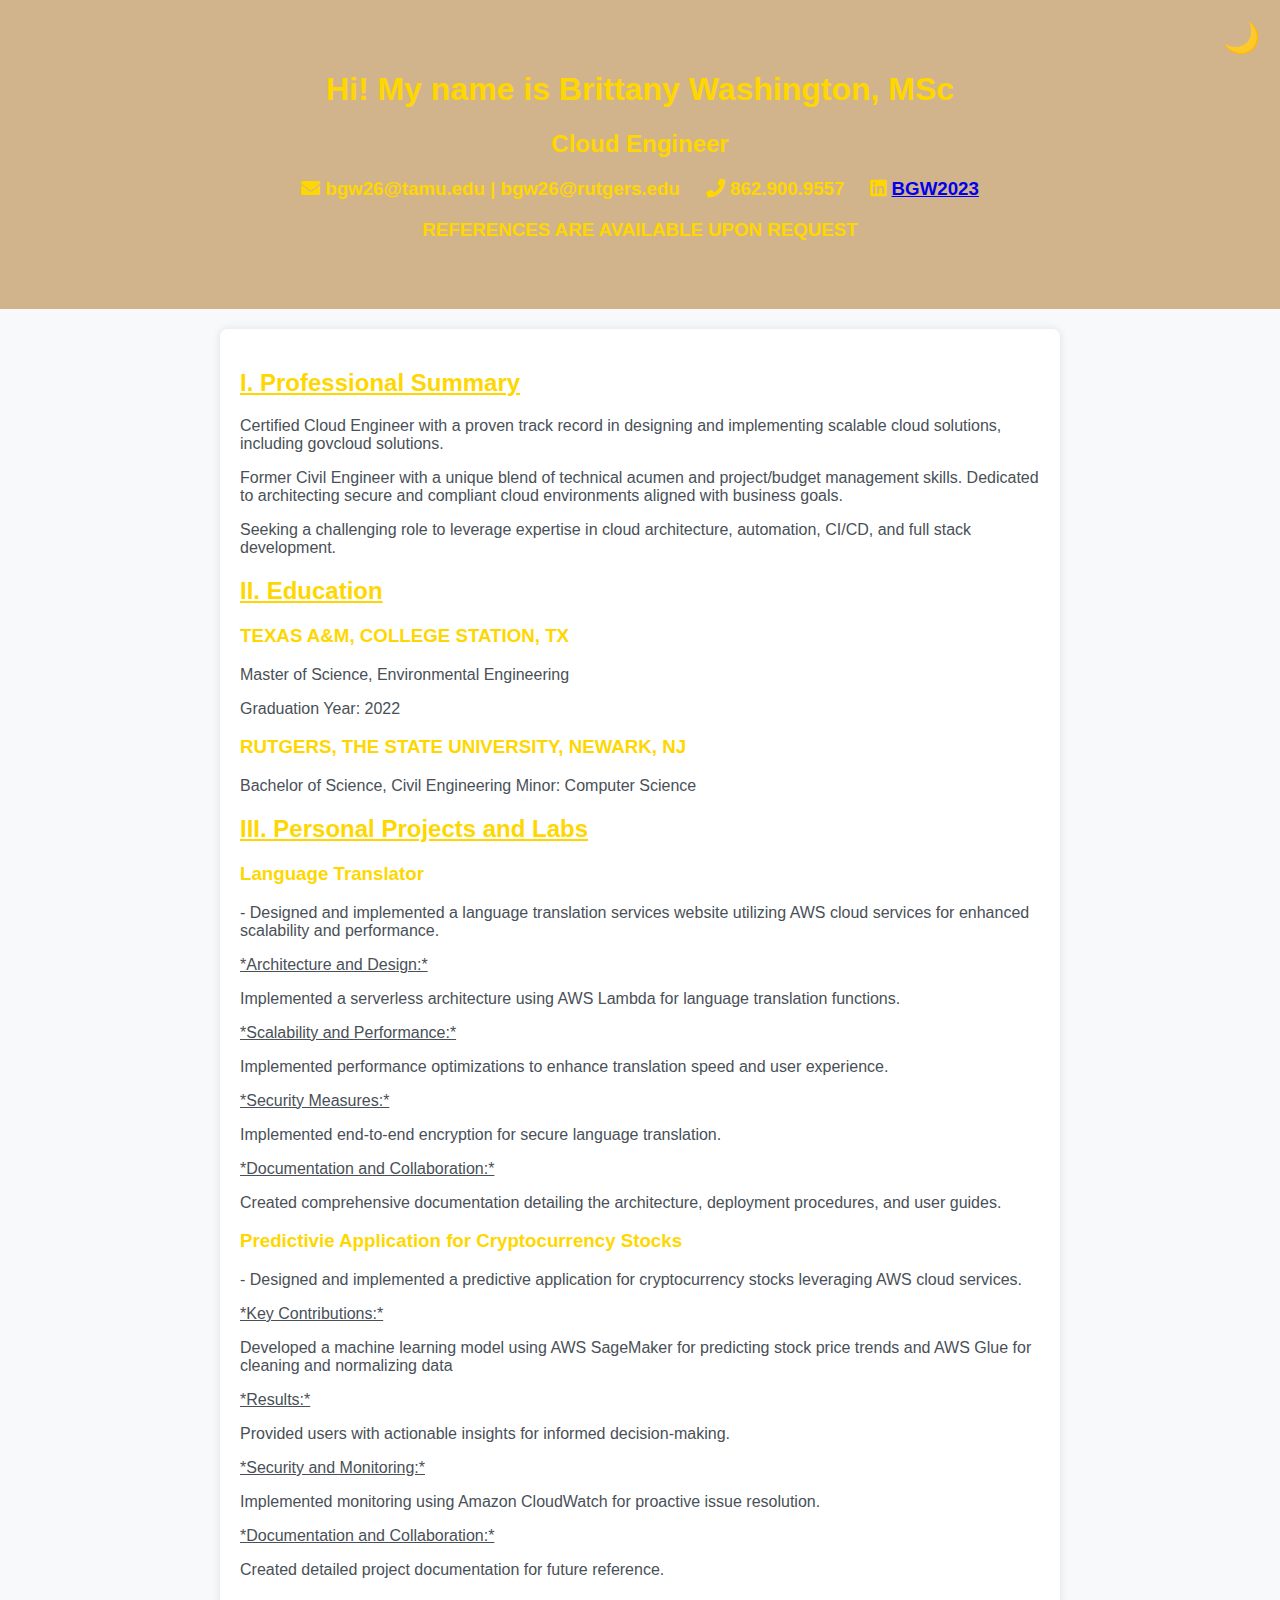
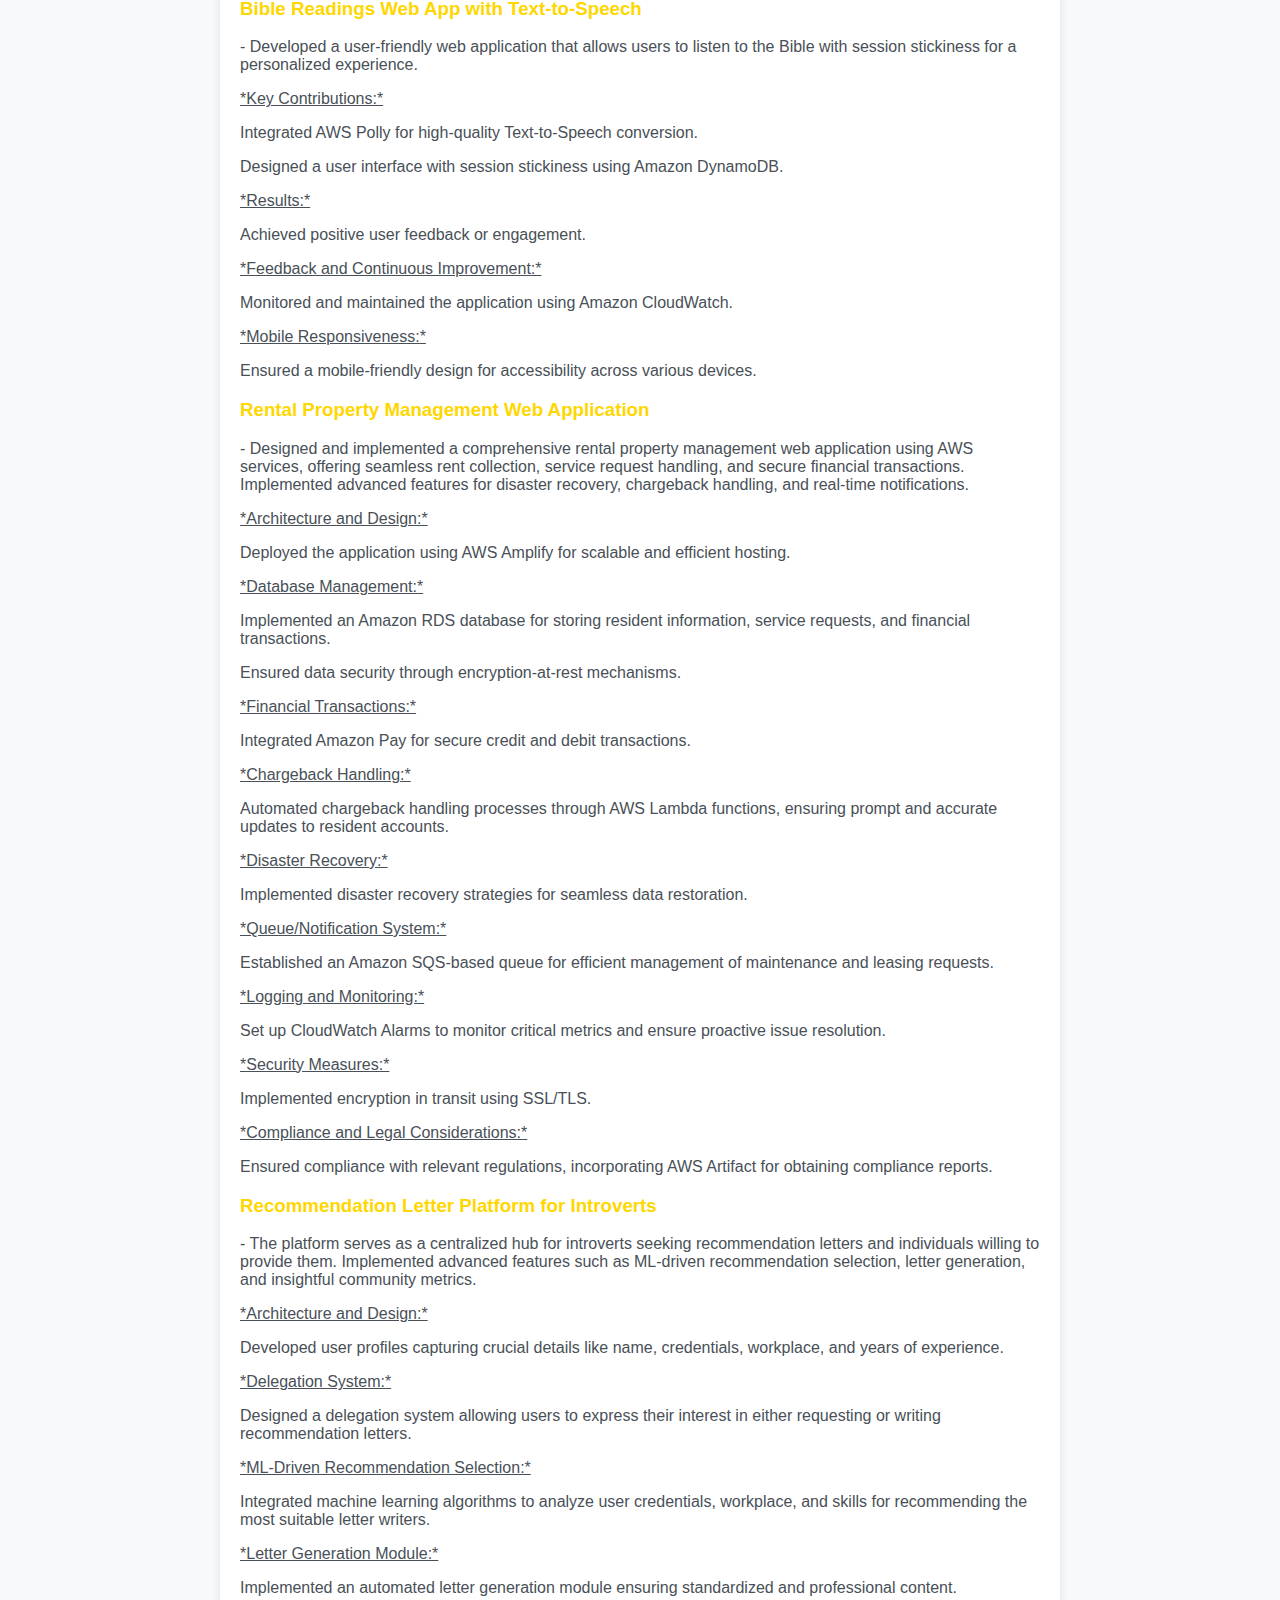
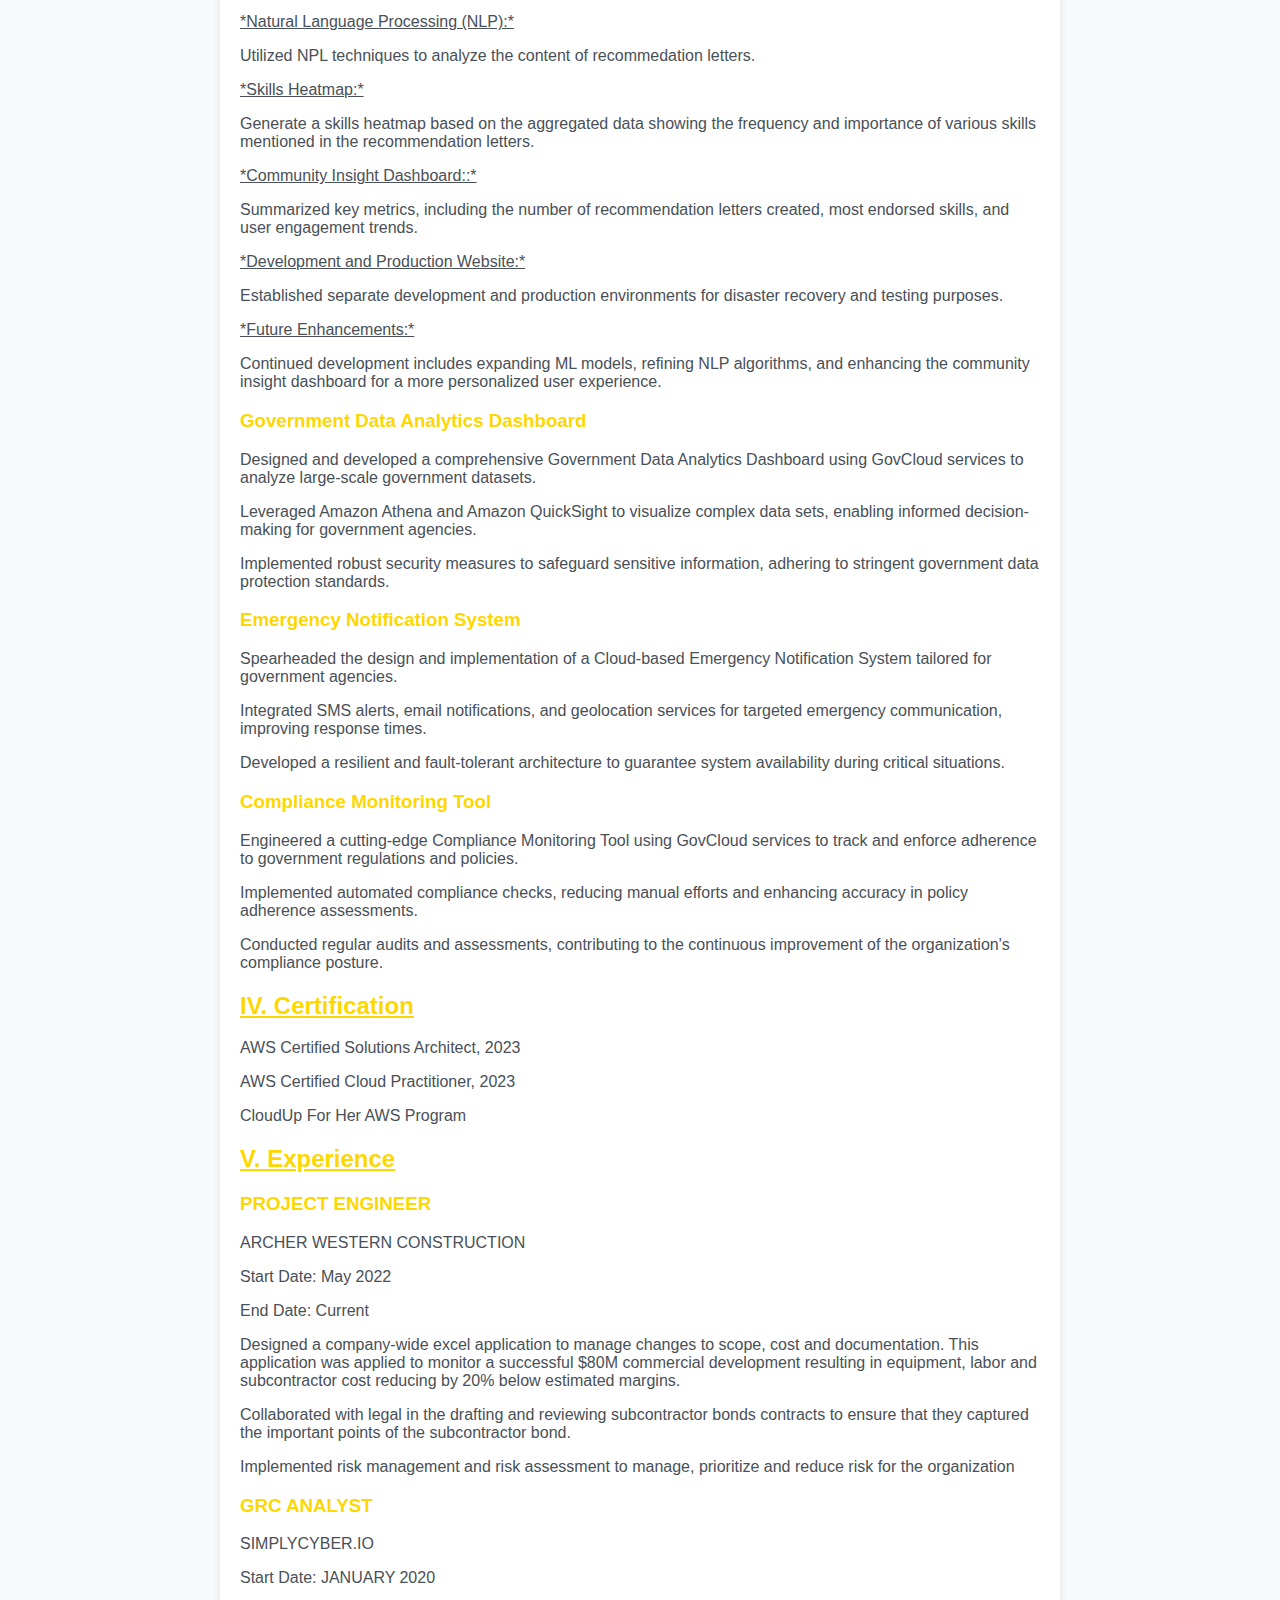
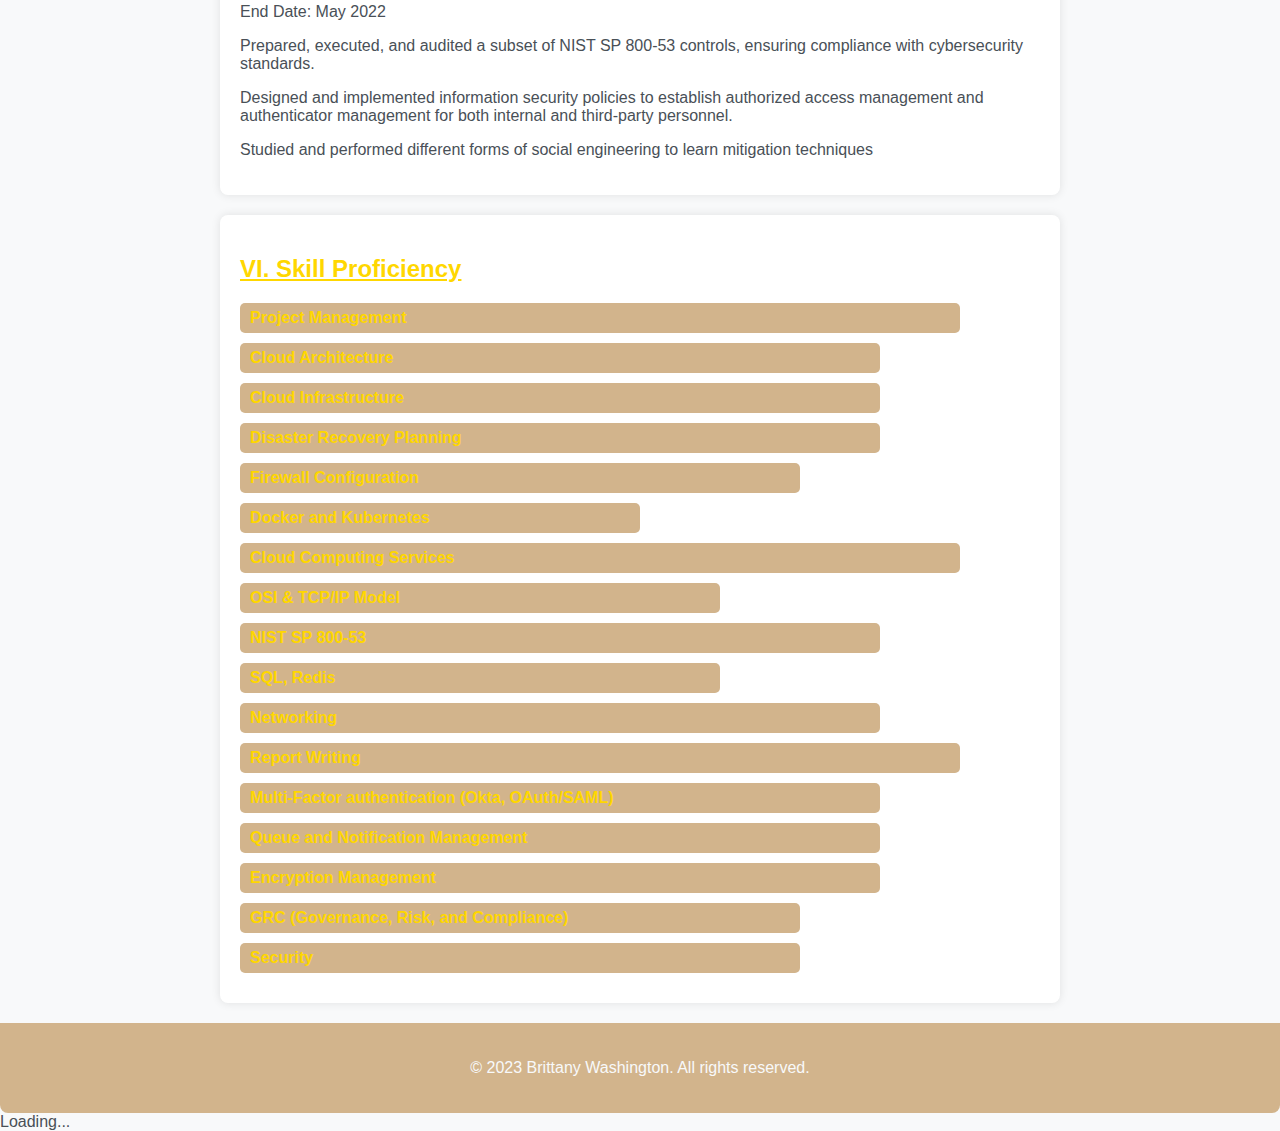
<file: Resume Challenge/shortenGPT.html>
<!DOCTYPE html>
<html lang="en">

<head>
 <meta charset="UTF-8">
  <meta name="viewport" content="width=device-width, initial-scale=1.0">
  <link rel="stylesheet" href="https://cdnjs.cloudflare.com/ajax/libs/font-awesome/5.15.4/css/all.min.css">
 <!--add this to your web app <meta http-equiv="Content-Security-Policy" content="default-src 'self'; script-src 'self' https://qm3xp7vwohd3o7w5uqoaclebj40riddw.lambda-url.us-east-1.on.aws/">
-->
  <style>
    :root {
      --primary-bg-light: #f8f9fa;
      --primary-bg-dark: #001f3f; /* Dark blue */
      --text-color-light: #495057;
      --text-color-dark: #e5e5e5;
      --accent-color: #d2b48c; /* Tan color */
      --yellow-color: #ffd700; /* Yellow color */
    }

    body {
      font-family: 'Arial', sans-serif;
      margin: 0;
      padding: 0;
      background-color: var(--primary-bg-light);
      color: var(--text-color-light);
      transition: background-color 0.5s, color 0.5s;
      position: relative; /* Set body position to relative */
    } 

    body.dark-mode {
      background-color: var(--primary-bg-dark);
      color: var(--text-color-dark);
    }

    header {
      text-align: center;
      padding: 50px 0;
      background-color: var(--accent-color);
      color: var(--primary-bg-light);
      position: relative; /* Set header position to relative */
    }

    h1, h2, h3 {
      color: var(--yellow-color); /* Set text color to yellow */
      z-index: 1; /* Set z-index to make sure text is in front */
    }

    main {
      max-width: 800px;
      margin: 0 auto;
      padding: 20px;
      margin-top: 20px;
      background-color: var(--primary-bg-light);
      border-radius: 8px;
      box-shadow: 0 0 10px rgba(0, 0, 0, 0.1);
      transition: background-color 0.5s;
    }

    .dark-mode main {
      background-color: var(--primary-bg-dark);
      box-shadow: 0 0 10px rgba(255, 255, 255, 0.1);
    }

    footer {
      text-align: center;
      padding: 20px;
      background-color: var(--accent-color);
      color: var(--primary-bg-light);
      border-radius: 0 0 8px 8px;
      margin-top: 20px;
    }

    .dark-mode footer {
      background-color: var(--primary-bg-dark);
    }

    .dark-mode-toggle {
      position: fixed;
      top: 20px;
      right: 20px;
      font-size: 30px; /* Adjust the font size as needed */
      cursor: pointer;
      color: var(--accent-color);
      z-index: 2; /* Set z-index to be in front of the text */
    }

    .dark-mode .dark-mode-toggle {
      color: var(--primary-bg-light);
    }

    .wave-animation {
      position: absolute; /* Set position to absolute */
      top: 0; /* Adjust the top position as needed */
      left: 0; /* Set left to 0 */
      width: 100%; /* Make the image span the entire width */
      text-align: left; /* Align the image to the left */
      z-index: 0; /* Set z-index to be behind the text */
    }

    .wave-animation img {
      width: 230px; /* Adjust the width as needed */
    }
  </style>
  <title>Cloud Resume</title>
</head>

<body>

  <header>
    <h1>Hi! My name is Brittany Washington, MSc</h1>
    <h2>Cloud Engineer</h2>
    <h3>
      <i class="fas fa-envelope"></i> bgw26@tamu.edu | bgw26@rutgers.edu &nbsp;&nbsp;&nbsp;
      <i class="fas fa-phone"></i> 862.900.9557 &nbsp;&nbsp;&nbsp;
      <i class="fab fa-linkedin"></i> <a href="https://www.linkedin.com/in/bgw2023" target="_blank">BGW2023</a>
      <p>REFERENCES ARE AVAILABLE UPON REQUEST</p>
    </h3>
  </header>

  <main>
    <!-- Your existing main content goes here -->
    <section>
        <h2><u> I. Professional Summary</u></h2>
        <p>Certified Cloud Engineer with a proven track record in designing and implementing scalable cloud solutions, including govcloud solutions.</p>
        <p>Former Civil Engineer with a unique blend of technical acumen and project/budget management skills. Dedicated to architecting secure and compliant cloud environments aligned with business goals. </p>
        <p>Seeking a challenging role to leverage expertise in cloud architecture, automation, CI/CD, and full stack development.</p>
      </section>
  
      <section>
        <h2><u>II. Education</u></h2>
        <h3>TEXAS A&M, COLLEGE STATION, TX</h3>
        <p>Master of Science, Environmental Engineering  </p>
        <p2>Graduation Year: 2022</p2>
          <h3>RUTGERS, THE STATE UNIVERSITY, NEWARK, NJ </h3>
            <p>Bachelor of Science, Civil Engineering Minor: Computer Science</p>
         
        </p>
      </section>
  
      <section>
        <h2><u>III. Personal Projects and Labs</u></h2>
        <h3>Language Translator</h3>
        <p>- Designed and implemented a language translation services website utilizing AWS cloud services for enhanced scalability and performance.</p>
        
  
        <p><u>*Architecture and Design:*</u></p>
        <p>Implemented a serverless architecture using AWS Lambda for language translation functions.</p>  
        
        <p><u>*Scalability and Performance:*</u></p>
        <p>Implemented performance optimizations to enhance translation speed and user experience.</p>  
        
        <p><u>*Security Measures:*</u></p>
        <p>Implemented end-to-end encryption for secure language translation.</p>   
        
        <p><u>*Documentation and Collaboration:*</u></p>
        <p>Created comprehensive documentation detailing the architecture, deployment procedures, and user guides.</p>  
          </p>
  
          <h3>Predictivie Application for Cryptocurrency Stocks </h3>
          <p>- Designed and implemented a predictive application for cryptocurrency stocks leveraging AWS cloud services.</p>
          
          <p><u>*Key Contributions:*</u></p> 
          <p>Developed a machine learning model using AWS SageMaker for predicting stock price trends and AWS Glue for cleaning and normalizing data</p>  
    
          <p><u>*Results:*</u></p>
          <p>Provided users with actionable insights for informed decision-making.</p>  
          
          <p><u>*Security and Monitoring:*</u></p>
          <p>Implemented monitoring using Amazon CloudWatch for proactive issue resolution.</p>  
          
          <p><u>*Documentation and Collaboration:*</u></p>
          <p>Created detailed project documentation for future reference.</p>  
  
          <h3>Bible Readings Web App with Text-to-Speech</h3>
          <p>- Developed a user-friendly web application that allows users to listen to the Bible with session stickiness for a personalized experience.</p>
          
          <p><u>*Key Contributions:*</u></p>
          <p>Integrated AWS Polly for high-quality Text-to-Speech conversion.</p>  
          <p>Designed a user interface with session stickiness using Amazon DynamoDB.</p>
    
          <p><u>*Results:*</u></p>
          <p>Achieved positive user feedback or engagement.</p>  
          
          <p><u>*Feedback and Continuous Improvement:*</u></p>
          <p>Monitored and maintained the application using Amazon CloudWatch.</p>  
          
          <p><u>*Mobile Responsiveness:*</u></p>
          <p>Ensured a mobile-friendly design for accessibility across various devices.</p>  
          
          <h3>Rental Property Management Web Application</h3>
        <p>- Designed and implemented a comprehensive rental property management web application using AWS services, offering seamless rent collection, service request handling, and secure financial transactions. Implemented advanced features for disaster recovery, chargeback handling, and real-time notifications.</p>
        
        <p><u>*Architecture and Design:*</u></p>
        <p>Deployed the application using AWS Amplify for scalable and efficient hosting.</p>  
  
        <p><u>*Database Management:*</u></p>
        <p>Implemented an Amazon RDS database for storing resident information, service requests, and financial transactions.</p>  
        <p>Ensured data security through encryption-at-rest mechanisms.</p>  
        
        <p><u>*Financial Transactions:*</u></p>
        <p>Integrated Amazon Pay for secure credit and debit transactions.</p>  
        
        <p><u>*Chargeback Handling:*</u></p>
        <p>Automated chargeback handling processes through AWS Lambda functions, ensuring prompt and accurate updates to resident accounts.</p>  
        
        <p><u>*Disaster Recovery:*</u></p> 
        <p>Implemented disaster recovery strategies for seamless data restoration.</p>   
  
        <p><u>*Queue/Notification System:*</u></p>
        <p>Established an Amazon SQS-based queue for efficient management of maintenance and leasing requests.</p>    
  
        <p><u>*Logging and Monitoring:*</u></p>
        <p>Set up CloudWatch Alarms to monitor critical metrics and ensure proactive issue resolution.</p>   
  
        <p><u>*Security Measures:*</u></p>
        <p>Implemented encryption in transit using SSL/TLS.</p>  
  
        <p><u>*Compliance and Legal Considerations:*</u></p>
        <p>Ensured compliance with relevant regulations, incorporating AWS Artifact for obtaining compliance reports.</p>  
      
        <h3>Recommendation Letter Platform for Introverts</h3>
        <p>- The platform serves as a centralized hub for introverts seeking recommendation letters and individuals willing to provide them. Implemented advanced features such as ML-driven recommendation selection, letter generation, and insightful community metrics.</p>
        
        <p><u>*Architecture and Design:*</u></p>
        <p>Developed user profiles capturing crucial details like name, credentials, workplace, and years of experience.</p>   
  
        <p><u>*Delegation System:*</u></p>
        <p>Designed a delegation system allowing users to express their interest in either requesting or writing recommendation letters.</p>  
        
        <p><u>*ML-Driven Recommendation Selection:*</u></p>
        <p>Integrated machine learning algorithms to analyze user credentials, workplace, and skills for recommending the most suitable letter writers.</p>  
        
        <p><u>*Letter Generation Module:*</u></p>
        <p>Implemented an automated letter generation module ensuring standardized and professional content.</p>
        
        <p><u>*Natural Language Processing (NLP):*</u></p>
        <p>Utilized NPL techniques to analyze the content of recommedation letters.</p>  
  
        <p><u>*Skills Heatmap:*</u></p>
        <p>Generate a skills heatmap based on the aggregated data showing the frequency and importance of various skills mentioned in the recommendation letters.</p>  
        
        <p><u>*Community Insight Dashboard::*</u></p>
        <p>Summarized key metrics, including the number of recommendation letters created, most endorsed skills, and user engagement trends.</p>   
  
        <p><u>*Development and Production Website:*</u></p>
        <p>Established separate development and production environments for disaster recovery and testing purposes.</p>  
       
        <p><u>*Future Enhancements:*</u></p>
        <p>Continued development includes expanding ML models, refining NLP algorithms, and enhancing the community insight dashboard for a more personalized user experience.</p>  
  
        <h3>Government Data Analytics Dashboard</h3>
        <p>Designed and developed a comprehensive Government Data Analytics Dashboard using GovCloud services to analyze large-scale government datasets.</p>
      <p>Leveraged Amazon Athena and Amazon QuickSight to visualize complex data sets, enabling informed decision-making for government agencies.</p>
        <p>Implemented robust security measures to safeguard sensitive information, adhering to stringent government data protection standards.</p>
       
        <h3>Emergency Notification System</h3>
        <p>Spearheaded the design and implementation of a Cloud-based Emergency Notification System tailored for government agencies.</p>
        <p>Integrated SMS alerts, email notifications, and geolocation services for targeted emergency communication, improving response times.</p>
        <p>Developed a resilient and fault-tolerant architecture to guarantee system availability during critical situations.</p>
       
        <h3>Compliance Monitoring Tool</h3>
        <p>Engineered a cutting-edge Compliance Monitoring Tool using GovCloud services to track and enforce adherence to government regulations and policies.</p>
        <p>Implemented automated compliance checks, reducing manual efforts and enhancing accuracy in policy adherence assessments.</p>
        <p>Conducted regular audits and assessments, contributing to the continuous improvement of the organization's compliance posture.</p>
       
      </section>
  
      <section>
        <h2><u>IV. Certification</u></h2>
        <p>AWS Certified Solutions Architect, 2023</p>
        <p>AWS Certified Cloud Practitioner, 2023</p>
        <p>CloudUp For Her AWS Program</p>
      </section>
  
      <section>
        <h2><u>V. Experience</u></h2>
        <h3>PROJECT ENGINEER</h3>
        <p>ARCHER WESTERN CONSTRUCTION</p>
        <p>Start Date: May 2022</p>
        <p>End Date: Current</p>
        <p>Designed a company-wide excel application to manage changes to scope, cost and documentation.
          This application was applied to monitor a successful $80M commercial development resulting in equipment, labor and subcontractor cost reducing by 20% below estimated margins. </p>
          <p>Collaborated with legal in the drafting and reviewing subcontractor bonds contracts to ensure that they captured the important points of the subcontractor bond.</p>
          <p>Implemented risk management and risk assessment to manage, prioritize and reduce risk for the organization</p>
  
          </p>
      </section>
  
      <section>
        <h3>GRC ANALYST</h3>
        <p>SIMPLYCYBER.IO</p>
        <p>Start Date: JANUARY 2020</p>
        <p>End Date: May 2022</p>
        <p>Prepared, executed, and audited a subset of NIST SP 800-53 controls, ensuring compliance with cybersecurity standards.
          <p>Designed and implemented information security policies to establish authorized access management and authenticator management for both internal and third-party personnel.</p>
          <P> Studied and performed different forms of social engineering to learn mitigation techniques</P>
          </p>
      </section>
  
    </main>
  
  
    <head>
      <meta charset="UTF-8">
      <meta name="viewport" content="width=device-width, initial-scale=1.0">
      <style>
        body {
          font-family: 'Arial', sans-serif;
          margin: 0;
          padding: 0;
          background-color: #f8f9fa;
          color: #495057;
        }
    
        main {
          max-width: 800px;
          margin: 0 auto;
          padding: 20px;
          background-color: white;
          border-radius: 8px;
          box-shadow: 0 0 10px rgba(0, 0, 0, 0.1);
          margin-top: 20px;
        }
    
        h2 {
          color: #ffd700;
        }
    
        .bar-graph {
          margin-top: 20px;
        }
    
        .bar {
          height: 30px;
          background-color: #d2b48c;
          margin-bottom: 10px;
          border-radius: 5px;
          position: relative;
        }
    
        .bar span {
          position: absolute;
          left: 10px;
          top: 50%;
          transform: translateY(-50%);
          color: #ffd700;
          font-weight: bold;
        }
      </style>
      <title>Skill Proficiency</title>
    </head>
    
    <body>
    
      <main>
        <h2><u>VI. Skill Proficiency</u></h2>
    
        <div class="bar-graph">
          <div class="bar" style="width: 90%;">
            <span>Project Management</span>
          </div>
    
          <div class="bar" style="width: 80%;">
            <span>Cloud Architecture</span>
          </div>
  
          <div class="bar" style="width: 80%;">
            <span>Cloud Infrastructure</span>
          </div>
  
          <div class="bar" style="width: 80%;">
            <span>Disaster Recovery Planning</span>
          </div>
  
          <div class="bar" style="width: 70%;">
            <span>Firewall Configuration</span>
          </div>
  
          <div class="bar" style="width: 50%;">
            <span>Docker and Kubernetes</span>
          </div>
  
          <div class="bar" style="width: 90%;">
            <span>Cloud Computing Services</span>
          </div>
  
          <div class="bar" style="width: 60%;">
            <span> OSI & TCP/IP Model</span>
          </div>
  
          <div class="bar" style="width: 80%;">
            <span> NIST SP 800-53</span>
          </div>
  
          <div class="bar" style="width: 60%;">
            <span>SQL, Redis</span>
          </div>
  
          <div class="bar" style="width: 80%;">
            <span>Networking</span>
          </div>
  
          <div class="bar" style="width: 90%;">
            <span>Report Writing</span>
          </div>
  
          <div class="bar" style="width: 80%;">
            <span>Multi-Factor authentication (Okta, OAuth/SAML)</span>
          </div>
  
          <div class="bar" style="width: 80%;">
            <span>Queue and Notification Management</span>
          </div>
  
          <div class="bar" style="width: 80%;">
            <span>Encryption Management</span>
          </div>
  
          <div class="bar" style="width: 70%;">
            <span>GRC (Governance, Risk, and Compliance)</span>
          </div>
    
          <div class="bar" style="width: 70%;">
            <span>Security</span>
          </div>
        </div>
      </main>
    
    </body>
    
    
  </main>

  <footer>
    <p>&copy; 2023 Brittany Washington. All rights reserved.</p>
    <!-- Placeholder for counter -->
    <div class="counter-number nav-item nav-link text-white-50 font-os font-size-16"> </div>
  </footer>

  <div class="dark-mode-toggle" onclick="toggleDarkMode()">🌙</div>

  <script>
    function toggleDarkMode() {
      document.body.classList.toggle('dark-mode');
    }
  </script>

<!-- Placeholder for counter -->
<div class="counter-number nav-item nav-link text-white-50 font-os font-size-16" id="counter">Loading...</div>

<!--<script>
  const counter = document.getElementById("counter");

  async function updateCounter() {
    try {
      let response = await fetch("https://qm3xp7vwohd3o7w5uqoaclebj40riddw.lambda-url.us-east-1.on.aws/");
      let data = await response.json();
      counter.innerHTML = `Views: ${data.views}`;
    } catch (error) {
      console.error("Error fetching data:", error.message);
      counter.innerHTML = "Error loading counter";
    }
  }

  updateCounter();
</script>-->

  <script>
  /* JavaScript for visitor counter. You are creating an element called 'counter' which will select an element called 'counter-number' in your HTML file */
  const counter = document.querySelector(".counter-number");

  async function updateCounter() {
    try {
      let response = await fetch("https://qm3xp7vwohd3o7w5uqoaclebj40riddw.lambda-url.us-east-1.on.aws/");
      let data = await response.json();

      if (data.views !== undefined) {
        counter.innerHTML = `Views: ${data.views}`;
      } else {
        console.error("Invalid data format received from Lambda function");
      }
    } catch (error) {
      console.error("Error fetching data:", error.message);
    }
  }

  updateCounter();
</script>


</body>

</html>
</file>
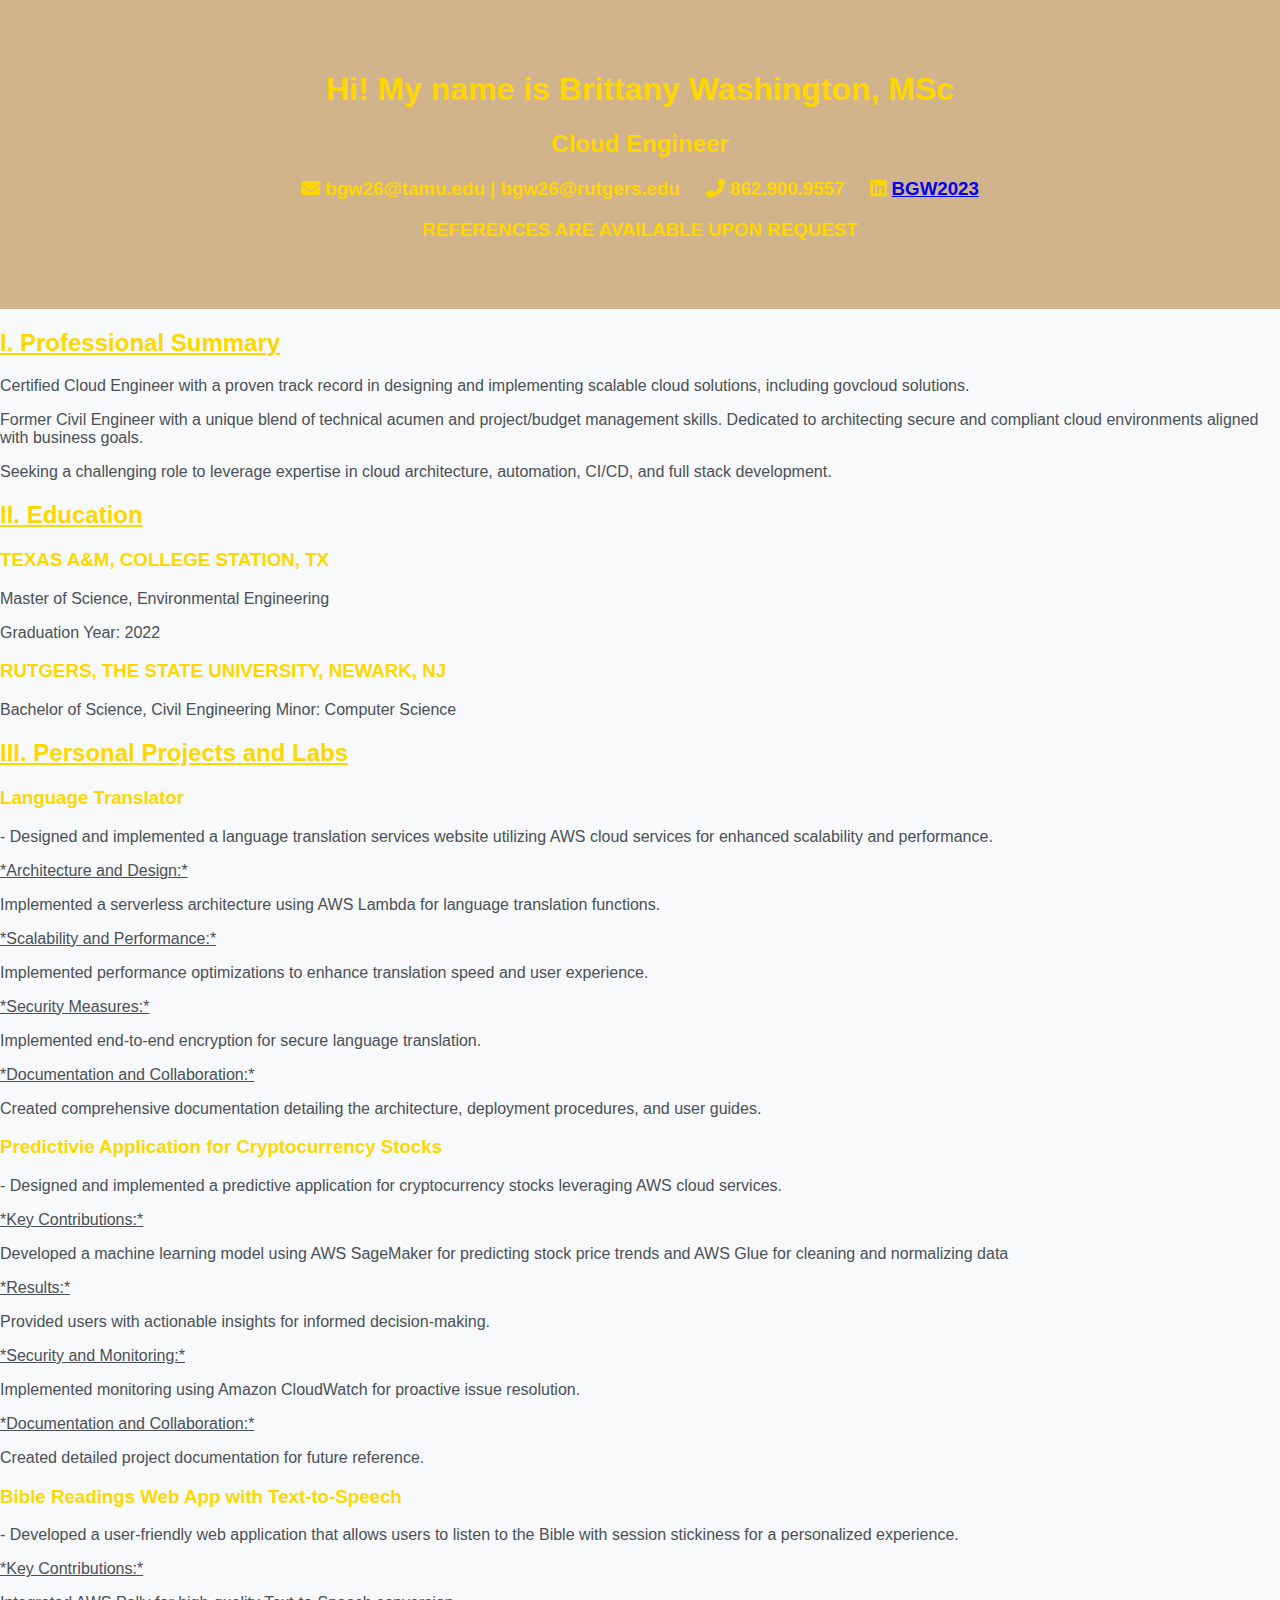
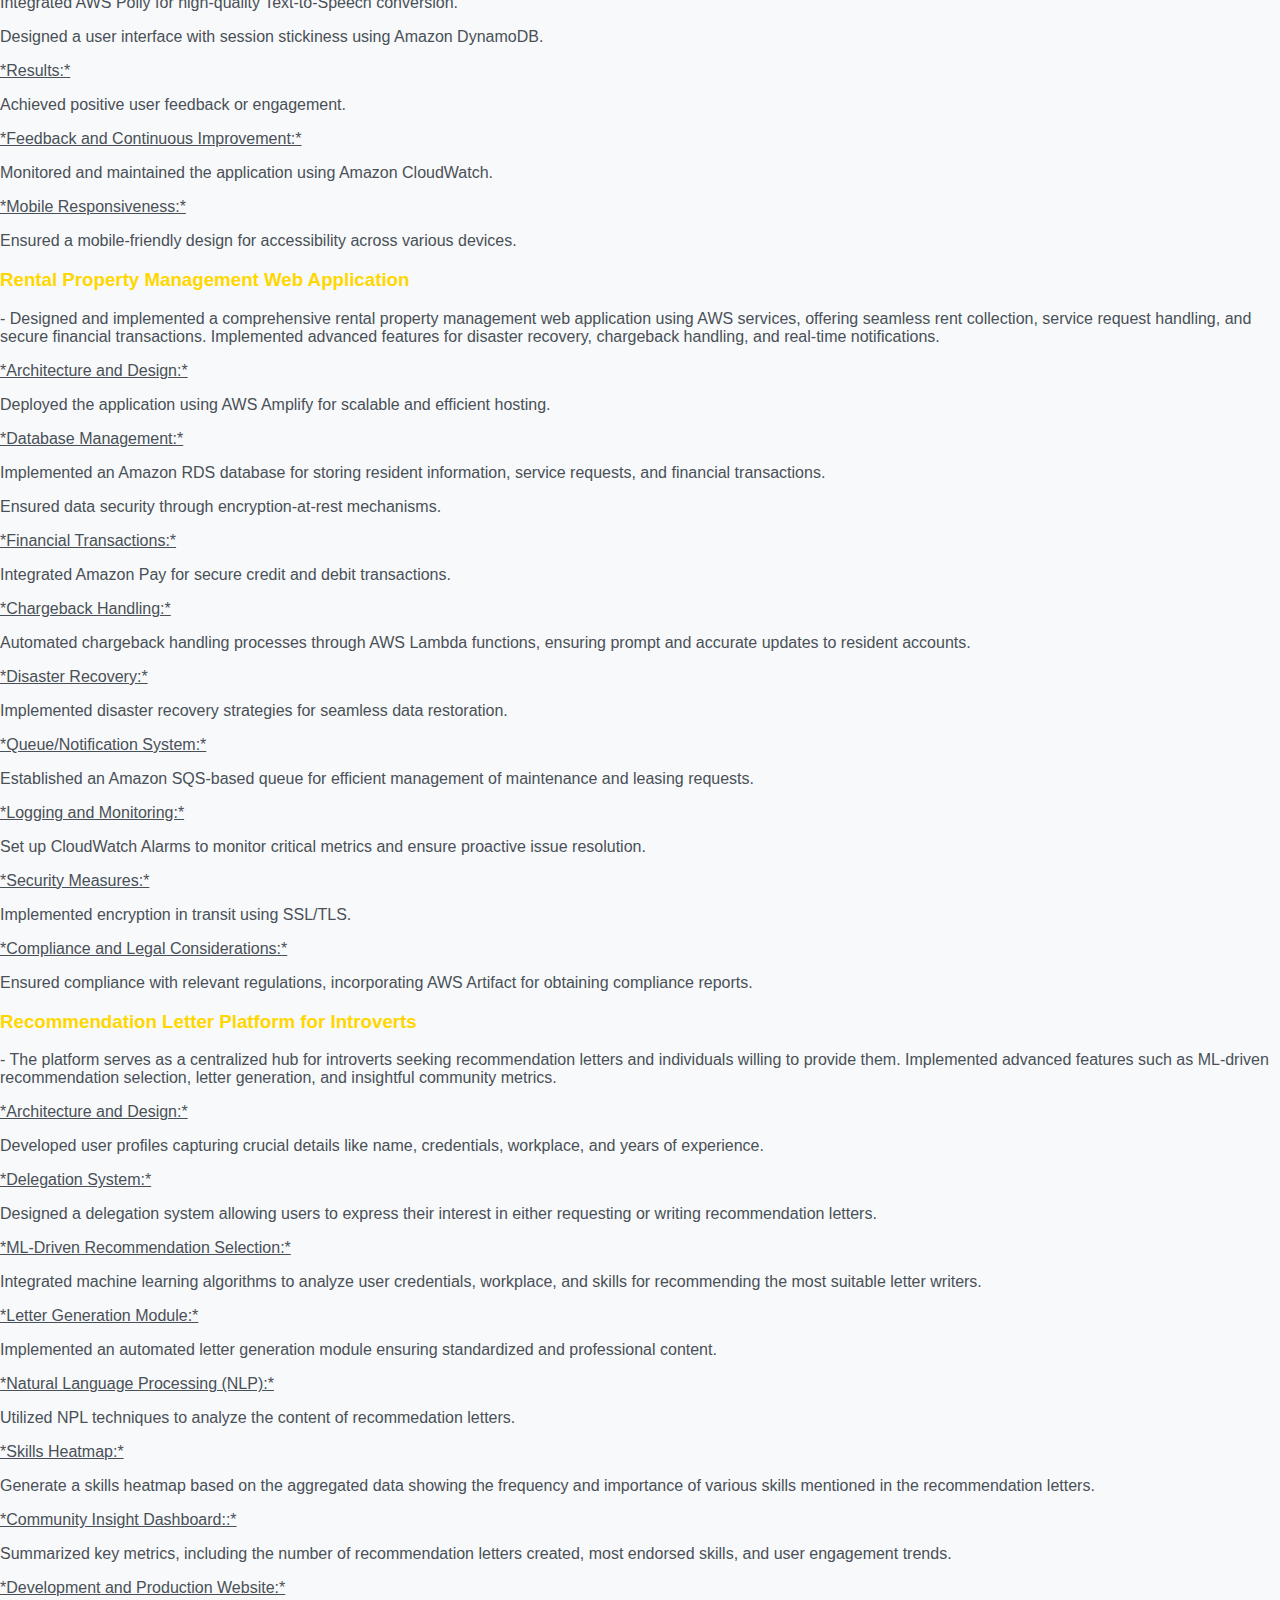
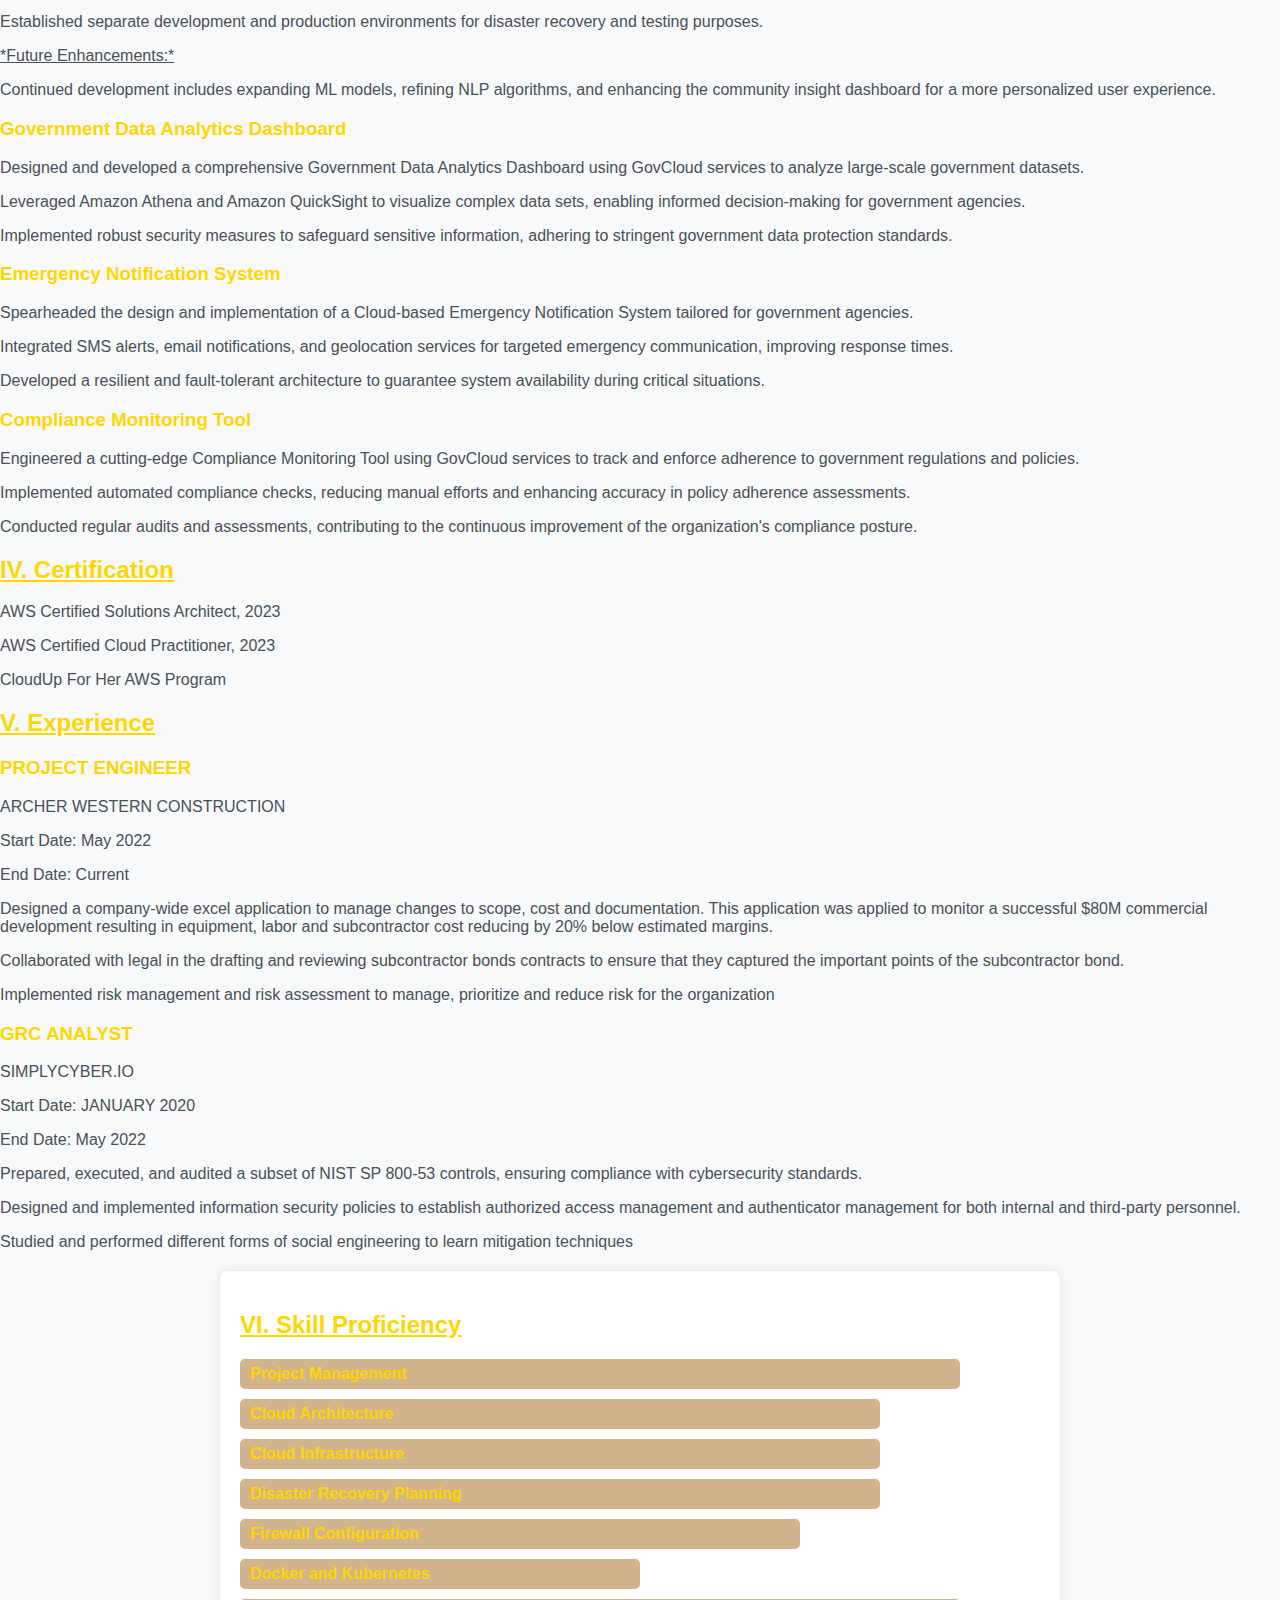
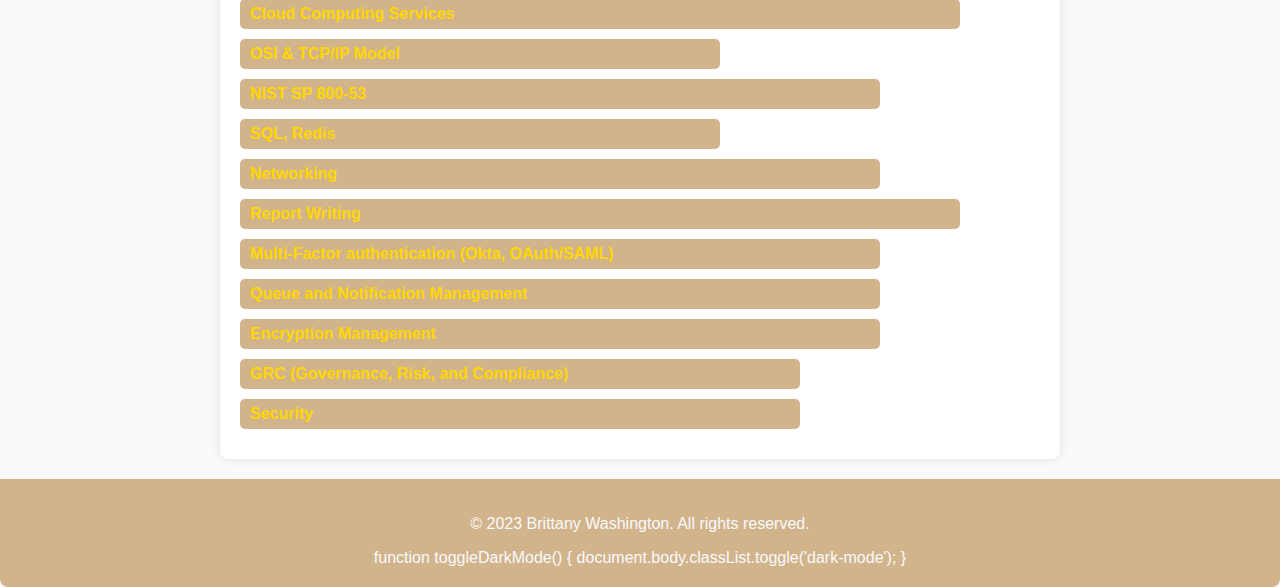
<file: Resume Challenge/shortenGPT3.html>
<!DOCTYPE html>
<html lang="en">

<head>
  <meta charset="UTF-8">
  <meta name="viewport" content="width=device-width, initial-scale=1.0">
  <link rel="stylesheet" href="https://cdnjs.cloudflare.com/ajax/libs/font-awesome/5.15.4/css/all.min.css">
  <style>
    :root {
      --primary-bg-light: #f8f9fa;
      --primary-bg-dark: #001f3f; /* Dark blue */
      --text-color-light: #495057;
      --text-color-dark: #e5e5e5;
      --accent-color: #d2b48c; /* Tan color */
      --yellow-color: #ffd700; /* Yellow color */
    }

    body {
      font-family: 'Arial', sans-serif;
      margin: 0;
      padding: 0;
      background-color: var(--primary-bg-light);
      color: var(--text-color-light);
      transition: background-color 0.5s, color 0.5s;
      position: relative; /* Set body position to relative */
    } 

    body.dark-mode {
      background-color: var(--primary-bg-dark);
      color: var(--text-color-dark);
    }

    header {
      text-align: center;
      padding: 50px 0;
      background-color: var(--accent-color);
      color: var(--primary-bg-light);
      position: relative; /* Set header position to relative */
    }

    h1, h2, h3 {
      color: var(--yellow-color); /* Set text color to yellow */
      z-index: 1; /* Set z-index to make sure text is in front */
    }

    main {
      max-width: 800px;
      margin: 0 auto;
      padding: 20px;
      margin-top: 20px;
      background-color: var(--primary-bg-light);
      border-radius: 8px;
      box-shadow: 0 0 10px rgba(0, 0, 0, 0.1);
      transition: background-color 0.5s;
    }

    .dark-mode main {
      background-color: var(--primary-bg-dark);
      box-shadow: 0 0 10px rgba(255, 255, 255, 0.1);
    }

    footer {
      text-align: center;
      padding: 20px;
      background-color: var(--accent-color);
      color: var(--primary-bg-light);
      border-radius: 0 0 8px 8px;
      margin-top: 20px;
    }

    .dark-mode footer {
      background-color: var(--primary-bg-dark);
    }

    .dark-mode-toggle {
      position: fixed;
      top: 20px;
      right: 20px;
      font-size: 30px; /* Adjust the font size as needed */
      cursor: pointer;
      color: var(--accent-color);
      z-index: 2; /* Set z-index to be in front of the text */
    }

    .dark-mode .dark-mode-toggle {
      color: var(--primary-bg-light);
    }

    .wave-animation {
      position: absolute; /* Set position to absolute */
      top: 0; /* Adjust the top position as needed */
      left: 0; /* Set left to 0 */
      width: 100%; /* Make the image span the entire width */
      text-align: left; /* Align the image to the left */
      z-index: 0; /* Set z-index to be behind the text */
    }

    .wave-animation img {
      width: 230px; /* Adjust the width as needed */
    }
  </style>
  <title>Cloud Resume</title>
</head>

<body>

  <header>
    <h1>Hi! My name is Brittany Washington, MSc</h1> <!-- Added this line -->
    <h2>Cloud Engineer</h2> <!-- Added this line -->
   
    <h3> 
      <i class="fas fa-envelope"></i> bgw26@tamu.edu | bgw26@rutgers.edu &nbsp;&nbsp;&nbsp;
      <i class="fas fa-phone"></i> 862.900.9557 &nbsp;&nbsp;&nbsp;
      <i class="fab fa-linkedin"></i> <a href="https://www.linkedin.com/in/bgw2023" target="_blank">BGW2023</a>
      <p>REFERENCES ARE AVAILABLE UPON REQUEST</p> </h3>
    <!-- Move the .wave-animation inside header -->
    <!--<div class="wave-animation">
      <img src="images/bg.png" alt="Animated Wave">
    </div>-->
  </header>

  <!-- took this out to place it in my header <main>
    <section>
      <h2>I. Contact Information</h2>
      <i class="fas fa-envelope"></i> bgw26@tamu.edu | bgw26@rutgers.edu &nbsp;&nbsp;&nbsp;
      <i class="fas fa-phone"></i> 862.900.9557 &nbsp;&nbsp;&nbsp;
      <i class="fab fa-linkedin"></i> <a href="https://www.linkedin.com/in/bgw2023" target="_blank">BGW2023</a>
      <p>REFERENCES ARE AVAILABLE UPON REQUEST</p>
    </section><-->

    <section>
      <h2><u> I. Professional Summary</u></h2>
      <p>Certified Cloud Engineer with a proven track record in designing and implementing scalable cloud solutions, including govcloud solutions.</p>
      <p>Former Civil Engineer with a unique blend of technical acumen and project/budget management skills. Dedicated to architecting secure and compliant cloud environments aligned with business goals. </p>
      <p>Seeking a challenging role to leverage expertise in cloud architecture, automation, CI/CD, and full stack development.</p>
    </section>

    <section>
      <h2><u>II. Education</u></h2>
      <h3>TEXAS A&M, COLLEGE STATION, TX</h3>
      <p>Master of Science, Environmental Engineering  </p>
      <p2>Graduation Year: 2022</p2>
        <h3>RUTGERS, THE STATE UNIVERSITY, NEWARK, NJ </h3>
          <p>Bachelor of Science, Civil Engineering Minor: Computer Science</p>
       
      </p>
    </section>

    <section>
      <h2><u>III. Personal Projects and Labs</u></h2>
      <h3>Language Translator</h3>
      <p>- Designed and implemented a language translation services website utilizing AWS cloud services for enhanced scalability and performance.</p>
      

      <p><u>*Architecture and Design:*</u></p>
      <p>Implemented a serverless architecture using AWS Lambda for language translation functions.</p>  
      
      <p><u>*Scalability and Performance:*</u></p>
      <p>Implemented performance optimizations to enhance translation speed and user experience.</p>  
      
      <p><u>*Security Measures:*</u></p>
      <p>Implemented end-to-end encryption for secure language translation.</p>   
      
      <p><u>*Documentation and Collaboration:*</u></p>
      <p>Created comprehensive documentation detailing the architecture, deployment procedures, and user guides.</p>  
        </p>

        <h3>Predictivie Application for Cryptocurrency Stocks </h3>
        <p>- Designed and implemented a predictive application for cryptocurrency stocks leveraging AWS cloud services.</p>
        
        <p><u>*Key Contributions:*</u></p> 
        <p>Developed a machine learning model using AWS SageMaker for predicting stock price trends and AWS Glue for cleaning and normalizing data</p>  
  
        <p><u>*Results:*</u></p>
        <p>Provided users with actionable insights for informed decision-making.</p>  
        
        <p><u>*Security and Monitoring:*</u></p>
        <p>Implemented monitoring using Amazon CloudWatch for proactive issue resolution.</p>  
        
        <p><u>*Documentation and Collaboration:*</u></p>
        <p>Created detailed project documentation for future reference.</p>  

        <h3>Bible Readings Web App with Text-to-Speech</h3>
        <p>- Developed a user-friendly web application that allows users to listen to the Bible with session stickiness for a personalized experience.</p>
        
        <p><u>*Key Contributions:*</u></p>
        <p>Integrated AWS Polly for high-quality Text-to-Speech conversion.</p>  
        <p>Designed a user interface with session stickiness using Amazon DynamoDB.</p>
  
        <p><u>*Results:*</u></p>
        <p>Achieved positive user feedback or engagement.</p>  
        
        <p><u>*Feedback and Continuous Improvement:*</u></p>
        <p>Monitored and maintained the application using Amazon CloudWatch.</p>  
        
        <p><u>*Mobile Responsiveness:*</u></p>
        <p>Ensured a mobile-friendly design for accessibility across various devices.</p>  
        
        <h3>Rental Property Management Web Application</h3>
      <p>- Designed and implemented a comprehensive rental property management web application using AWS services, offering seamless rent collection, service request handling, and secure financial transactions. Implemented advanced features for disaster recovery, chargeback handling, and real-time notifications.</p>
      
      <p><u>*Architecture and Design:*</u></p>
      <p>Deployed the application using AWS Amplify for scalable and efficient hosting.</p>  

      <p><u>*Database Management:*</u></p>
      <p>Implemented an Amazon RDS database for storing resident information, service requests, and financial transactions.</p>  
      <p>Ensured data security through encryption-at-rest mechanisms.</p>  
      
      <p><u>*Financial Transactions:*</u></p>
      <p>Integrated Amazon Pay for secure credit and debit transactions.</p>  
      
      <p><u>*Chargeback Handling:*</u></p>
      <p>Automated chargeback handling processes through AWS Lambda functions, ensuring prompt and accurate updates to resident accounts.</p>  
      
      <p><u>*Disaster Recovery:*</u></p> 
      <p>Implemented disaster recovery strategies for seamless data restoration.</p>   

      <p><u>*Queue/Notification System:*</u></p>
      <p>Established an Amazon SQS-based queue for efficient management of maintenance and leasing requests.</p>    

      <p><u>*Logging and Monitoring:*</u></p>
      <p>Set up CloudWatch Alarms to monitor critical metrics and ensure proactive issue resolution.</p>   

      <p><u>*Security Measures:*</u></p>
      <p>Implemented encryption in transit using SSL/TLS.</p>  

      <p><u>*Compliance and Legal Considerations:*</u></p>
      <p>Ensured compliance with relevant regulations, incorporating AWS Artifact for obtaining compliance reports.</p>  
    
      <h3>Recommendation Letter Platform for Introverts</h3>
      <p>- The platform serves as a centralized hub for introverts seeking recommendation letters and individuals willing to provide them. Implemented advanced features such as ML-driven recommendation selection, letter generation, and insightful community metrics.</p>
      
      <p><u>*Architecture and Design:*</u></p>
      <p>Developed user profiles capturing crucial details like name, credentials, workplace, and years of experience.</p>   

      <p><u>*Delegation System:*</u></p>
      <p>Designed a delegation system allowing users to express their interest in either requesting or writing recommendation letters.</p>  
      
      <p><u>*ML-Driven Recommendation Selection:*</u></p>
      <p>Integrated machine learning algorithms to analyze user credentials, workplace, and skills for recommending the most suitable letter writers.</p>  
      
      <p><u>*Letter Generation Module:*</u></p>
      <p>Implemented an automated letter generation module ensuring standardized and professional content.</p>
      
      <p><u>*Natural Language Processing (NLP):*</u></p>
      <p>Utilized NPL techniques to analyze the content of recommedation letters.</p>  

      <p><u>*Skills Heatmap:*</u></p>
      <p>Generate a skills heatmap based on the aggregated data showing the frequency and importance of various skills mentioned in the recommendation letters.</p>  
      
      <p><u>*Community Insight Dashboard::*</u></p>
      <p>Summarized key metrics, including the number of recommendation letters created, most endorsed skills, and user engagement trends.</p>   

      <p><u>*Development and Production Website:*</u></p>
      <p>Established separate development and production environments for disaster recovery and testing purposes.</p>  
     
      <p><u>*Future Enhancements:*</u></p>
      <p>Continued development includes expanding ML models, refining NLP algorithms, and enhancing the community insight dashboard for a more personalized user experience.</p>  

      <h3>Government Data Analytics Dashboard</h3>
      <p>Designed and developed a comprehensive Government Data Analytics Dashboard using GovCloud services to analyze large-scale government datasets.</p>
    <p>Leveraged Amazon Athena and Amazon QuickSight to visualize complex data sets, enabling informed decision-making for government agencies.</p>
      <p>Implemented robust security measures to safeguard sensitive information, adhering to stringent government data protection standards.</p>
     
      <h3>Emergency Notification System</h3>
      <p>Spearheaded the design and implementation of a Cloud-based Emergency Notification System tailored for government agencies.</p>
      <p>Integrated SMS alerts, email notifications, and geolocation services for targeted emergency communication, improving response times.</p>
      <p>Developed a resilient and fault-tolerant architecture to guarantee system availability during critical situations.</p>
     
      <h3>Compliance Monitoring Tool</h3>
      <p>Engineered a cutting-edge Compliance Monitoring Tool using GovCloud services to track and enforce adherence to government regulations and policies.</p>
      <p>Implemented automated compliance checks, reducing manual efforts and enhancing accuracy in policy adherence assessments.</p>
      <p>Conducted regular audits and assessments, contributing to the continuous improvement of the organization's compliance posture.</p>
     
    </section>

    <section>
      <h2><u>IV. Certification</u></h2>
      <p>AWS Certified Solutions Architect, 2023</p>
      <p>AWS Certified Cloud Practitioner, 2023</p>
      <p>CloudUp For Her AWS Program</p>
    </section>

    <section>
      <h2><u>V. Experience</u></h2>
      <h3>PROJECT ENGINEER</h3>
      <p>ARCHER WESTERN CONSTRUCTION</p>
      <p>Start Date: May 2022</p>
      <p>End Date: Current</p>
      <p>Designed a company-wide excel application to manage changes to scope, cost and documentation.
        This application was applied to monitor a successful $80M commercial development resulting in equipment, labor and subcontractor cost reducing by 20% below estimated margins. </p>
        <p>Collaborated with legal in the drafting and reviewing subcontractor bonds contracts to ensure that they captured the important points of the subcontractor bond.</p>
        <p>Implemented risk management and risk assessment to manage, prioritize and reduce risk for the organization</p>

        </p>
    </section>

    <section>
      <h3>GRC ANALYST</h3>
      <p>SIMPLYCYBER.IO</p>
      <p>Start Date: JANUARY 2020</p>
      <p>End Date: May 2022</p>
      <p>Prepared, executed, and audited a subset of NIST SP 800-53 controls, ensuring compliance with cybersecurity standards.
        <p>Designed and implemented information security policies to establish authorized access management and authenticator management for both internal and third-party personnel.</p>
        <P> Studied and performed different forms of social engineering to learn mitigation techniques</P>
        </p>
    </section>

  </main>


  <head>
    <meta charset="UTF-8">
    <meta name="viewport" content="width=device-width, initial-scale=1.0">
    <style>
      body {
        font-family: 'Arial', sans-serif;
        margin: 0;
        padding: 0;
        background-color: #f8f9fa;
        color: #495057;
      }
  
      main {
        max-width: 800px;
        margin: 0 auto;
        padding: 20px;
        background-color: white;
        border-radius: 8px;
        box-shadow: 0 0 10px rgba(0, 0, 0, 0.1);
        margin-top: 20px;
      }
  
      h2 {
        color: #ffd700;
      }
  
      .bar-graph {
        margin-top: 20px;
      }
  
      .bar {
        height: 30px;
        background-color: #d2b48c;
        margin-bottom: 10px;
        border-radius: 5px;
        position: relative;
      }
  
      .bar span {
        position: absolute;
        left: 10px;
        top: 50%;
        transform: translateY(-50%);
        color: #ffd700;
        font-weight: bold;
      }
    </style>
    <title>Skill Proficiency</title>
  </head>
  
  <body>
  
    <main>
      <h2><u>VI. Skill Proficiency</u></h2>
  
      <div class="bar-graph">
        <div class="bar" style="width: 90%;">
          <span>Project Management</span>
        </div>
  
        <div class="bar" style="width: 80%;">
          <span>Cloud Architecture</span>
        </div>

        <div class="bar" style="width: 80%;">
          <span>Cloud Infrastructure</span>
        </div>

        <div class="bar" style="width: 80%;">
          <span>Disaster Recovery Planning</span>
        </div>

        <div class="bar" style="width: 70%;">
          <span>Firewall Configuration</span>
        </div>

        <div class="bar" style="width: 50%;">
          <span>Docker and Kubernetes</span>
        </div>

        <div class="bar" style="width: 90%;">
          <span>Cloud Computing Services</span>
        </div>

        <div class="bar" style="width: 60%;">
          <span> OSI & TCP/IP Model</span>
        </div>

        <div class="bar" style="width: 80%;">
          <span> NIST SP 800-53</span>
        </div>

        <div class="bar" style="width: 60%;">
          <span>SQL, Redis</span>
        </div>

        <div class="bar" style="width: 80%;">
          <span>Networking</span>
        </div>

        <div class="bar" style="width: 90%;">
          <span>Report Writing</span>
        </div>

        <div class="bar" style="width: 80%;">
          <span>Multi-Factor authentication (Okta, OAuth/SAML)</span>
        </div>

        <div class="bar" style="width: 80%;">
          <span>Queue and Notification Management</span>
        </div>

        <div class="bar" style="width: 80%;">
          <span>Encryption Management</span>
        </div>

        <div class="bar" style="width: 70%;">
          <span>GRC (Governance, Risk, and Compliance)</span>
        </div>
  
        <div class="bar" style="width: 70%;">
          <span>Security</span>
        </div>
      </div>
    </main>
  
  </body>
  
  </html>
  


  <footer>
    <p>&copy; 2023 Brittany Washington. All rights reserved.</p>
    <script>
      /* JavaScript for visitor counter. You are creating an element called 'counter' which will select an element called 'counter-number' in your HTML file */
      const counter = document.querySelector(".counter-number");
    
      async function updateCounter() {
        try {
          let response = await fetch("https://qm3xp7vwohd3o7w5uqoaclebj40riddw.lambda-url.us-east-1.on.aws/");
          let data = await response.json();
    
          if (data.views !== undefined) {
            counter.innerHTML = `Views: ${data.views}`;
          } else {
            console.error("Invalid data format received from Lambda function");
          }
        } catch (error) {
          console.error("Error fetching data:", error.message);
        }
      }
    
      updateCounter();
    </script>
    
    function toggleDarkMode() {
      document.body.classList.toggle('dark-mode');
    }
  </script>

</body>

</html>
</file>
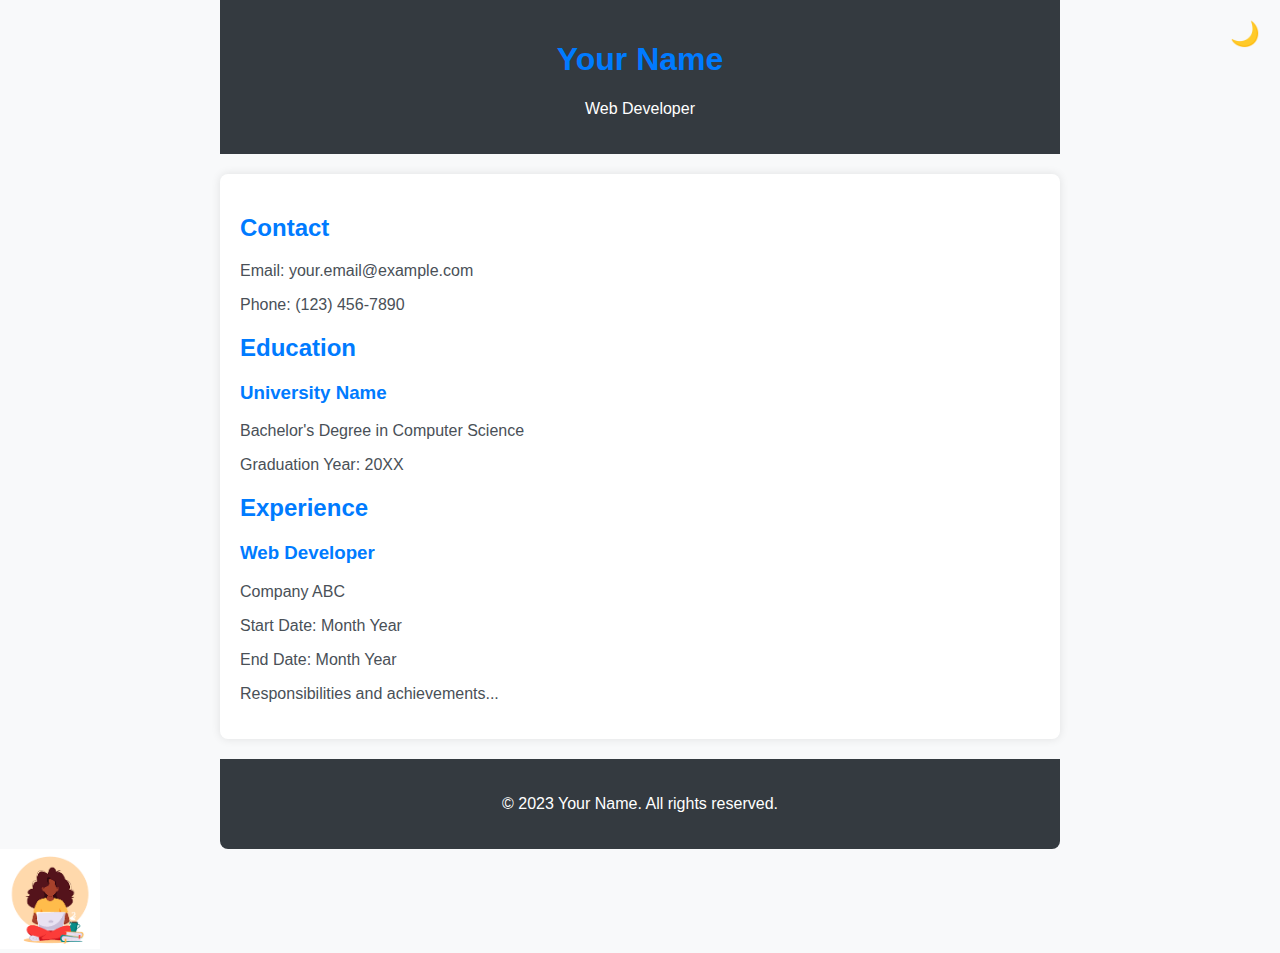
<file: Resume Challenge/test.html>
<!DOCTYPE html>
<html lang="en">
<head>
  <meta charset="UTF-8">
  <meta name="viewport" content="width=device-width, initial-scale=1.0">
  <style>
    :root {
      --primary-bg-light: #f8f9fa;
      --primary-bg-dark: #1e1e1e;
      --text-color-light: #495057;
      --text-color-dark: #e5e5e5;
    }

    body {
      font-family: 'Arial', sans-serif;
      margin: 0;
      padding: 0;
      background-color: var(--primary-bg-light);
      color: var(--text-color-light);
    }

    .dark-mode body {
      background-color: var(--primary-bg-dark);
      color: var(--text-color-dark);
    }

    header, main, footer {
      max-width: 800px;
      margin: 0 auto;
      padding: 20px;
    }

    header {
      text-align: center;
      background-color: #343a40;
      color: white;
    }

    h1, h2, h3 {
      color: #007bff;
    }

    .dark-mode h1, .dark-mode h2, .dark-mode h3 {
      color: #4da3ff;
    }

    main {
      background-color: white;
      border-radius: 8px;
      box-shadow: 0 0 10px rgba(0, 0, 0, 0.1);
      margin-top: 20px;
    }

    .dark-mode main {
      background-color: #2c2c2c;
      box-shadow: 0 0 10px rgba(255, 255, 255, 0.1);
    }

    footer {
      text-align: center;
      background-color: #343a40;
      color: white;
      margin-top: 20px;
      border-radius: 0 0 8px 8px;
    }

    .dark-mode footer {
      background-color: #2c2c2c;
    }

    .dark-mode-toggle {
      position: fixed;
      top: 20px;
      right: 20px;
      font-size: 24px;
      cursor: pointer;
      color: #343a40;
    }

    .dark-mode .dark-mode-toggle {
      color: #e5e5e5;
    }
  </style>
  <title>Interactive Resume</title>
</head>
<body>

  <header>
    <h1>Your Name</h1>
    <p>Web Developer</p>
  </header>

  <main>
    <section>
      <h2>Contact</h2>
      <p>Email: your.email@example.com</p>
      <p>Phone: (123) 456-7890</p>
    </section>

    <section>
      <h2>Education</h2>
      <h3>University Name</h3>
      <p>Bachelor's Degree in Computer Science</p>
      <p>Graduation Year: 20XX</p>
    </section>

    <section>
      <h2>Experience</h2>
      <h3>Web Developer</h3>
      <p>Company ABC</p>
      <p>Start Date: Month Year</p>
      <p>End Date: Month Year</p>
      <p>Responsibilities and achievements...</p>
    </section>
  </main>

  <footer>
    <p>&copy; 2023 Your Name. All rights reserved.</p>
  </footer>

  <div class="dark-mode-toggle" onclick="toggleDarkMode()">🌙</div>

  <script>
    function toggleDarkMode() {
      document.body.classList.toggle('dark-mode');
    }
  </script>

</body>
<!-- Animation -->
<div class="wave-animation">
    <img src="images/bg.png" alt="Animated Wave" width="100" height="100">
  </div>





</html>
</file>
<file: Resume Challenge/styles.css>
@import url('https://fonts.googleapis.com/css2?family=Roboto&display=swap');
body {
  display: flex;
  justify-content: center;
  align-items: center;
  font-family: 'Roboto', sans-serif;
  color: black;
}
#container {
  display: flex;
  flex-direction: row;
  justify-content: center;
  align-items: center;
  text-align: center;
  margin: 2rem;
  box-shadow: 0 4px 8px 0 rgba(0,0,0,0.2);
  padding: 2px 16px;
}
#container > div {
  padding: 1rem;
  margin: 1rem;
  width: 7rem;
}
#container span {
  font-size: 2rem;
  font-weight: bold;
}
#container h4 {
  font-size: 1rem;
  font-weight: normal;
  margin: 0;
  margin-top: 1rem;
}
</file>
